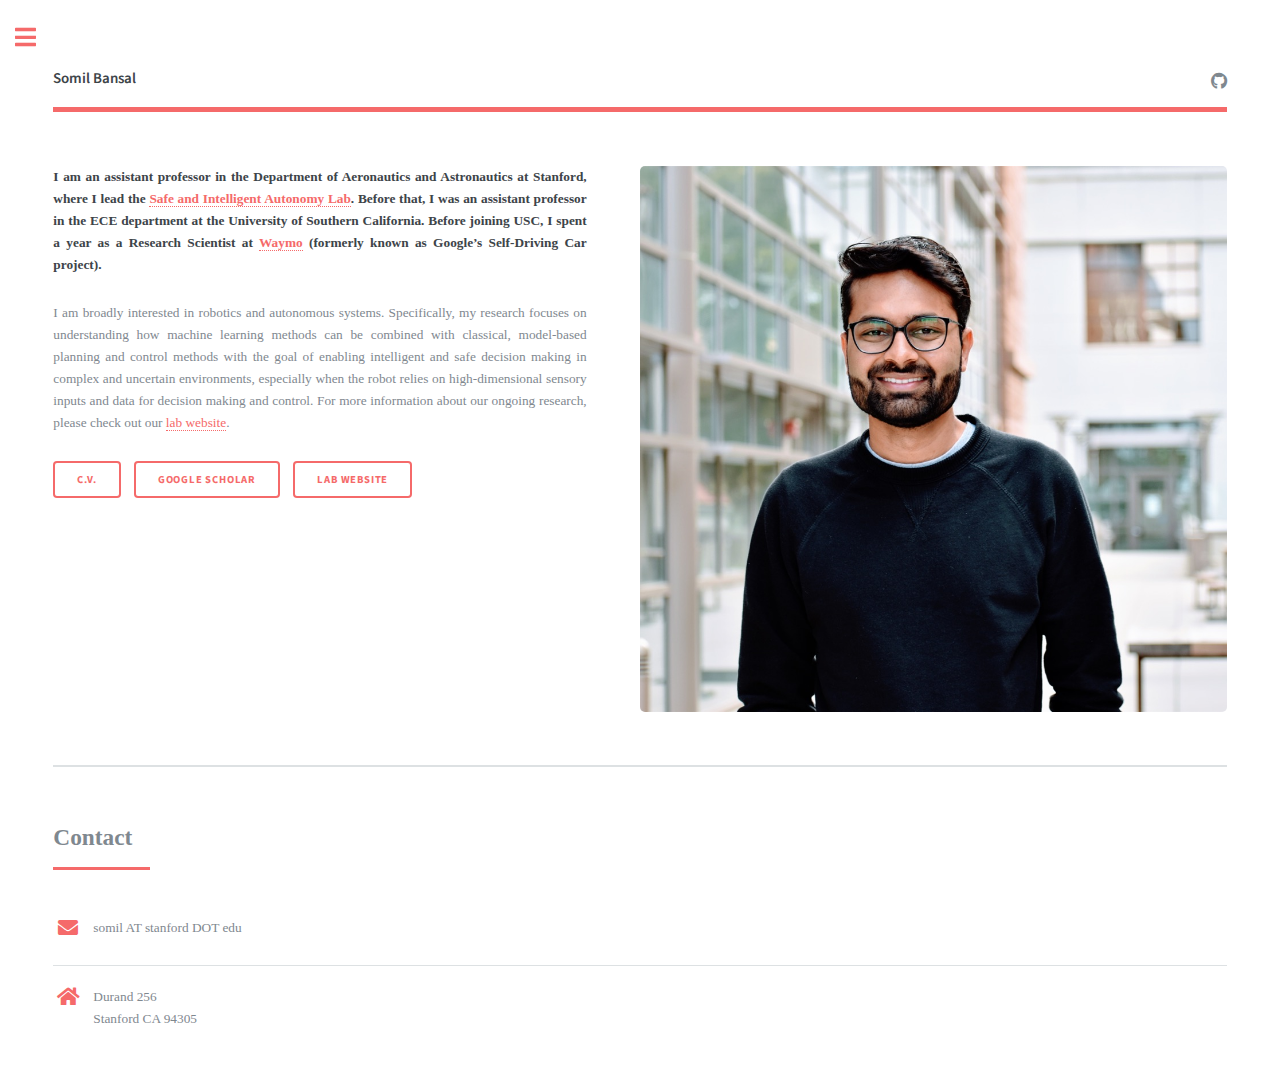
<file: index.html>
<!DOCTYPE HTML>
<!--
	Editorial by HTML5 UP
	html5up.net | @ajlkn
	Free for personal and commercial use under the CCA 3.0 license (html5up.net/license)
-->
<html>
	<head>
		<title>Somil Bansal</title>
		<meta charset="utf-8" />
		<meta name="viewport" content="width=device-width, initial-scale=1, user-scalable=no" />
		<link rel="stylesheet" href="assets/css/main.css" />

		<script>
		  (function(i,s,o,g,r,a,m){i['GoogleAnalyticsObject']=r;i[r]=i[r]||function(){
		  (i[r].q=i[r].q||[]).push(arguments)},i[r].l=1*new Date();a=s.createElement(o),
		  m=s.getElementsByTagName(o)[0];a.async=1;a.src=g;m.parentNode.insertBefore(a,m)
		  })(window,document,'script','https://www.google-analytics.com/analytics.js','ga');

		  ga('create', 'UA-78683315-1', 'auto');
		  ga('send', 'pageview');

		</script>
	</head>
	<body class="is-preload">

		<!-- Wrapper -->
			<div id="wrapper">

				<!-- Main -->
					<div id="main">
						<div class="inner">

							<!-- Header -->
								<header id="header">
									<a href="index.html" class="logo"><strong>Somil Bansal</strong></a>
									<ul class="icons">
										<li><a href="https://github.com/smlbansal" class="icon brands fa-github"><span class="label">Medium</span></a></li>
									</ul>
								</header>

							<!-- Banner -->
								<section id="banner">
									<div class="content">
									<!-- <header>-->
										<p align="justify">	
											<strong>I am an assistant professor in the Department of Aeronautics and Astronautics at Stanford, where I lead the <a href="https://smlbansal.github.io/sia-lab/index.html">Safe and Intelligent Autonomy Lab</a>. Before that, I was an assistant professor in the ECE department at the University of Southern California. Before joining USC, I spent a year as a Research Scientist at <a href="https://waymo.com/">Waymo</a> (formerly known as Google’s Self-Driving Car project).</strong>
										</p>

										<!-- 
											<p align="justify">	
											<em><strong> We are looking for undergraduate and graduate students to join our research group. If you are interested in robotics, control, and/or machine learning, consider <a href="https://smlbansal.github.io/sia-lab/joinus.html">joining us</a>!</strong></em>
											</p>

											
											<p>	I am a final year Ph.D. student at UC Berkeley, advised by Prof. Claire Tomlin. I am broadly interested in the intersection of control and dynamical system theory, machine learning, and computer vision for robotic applications.
											</p>
											-->

										<!-- </header> -->
										<p align="justify"> 
											I am broadly interested in robotics and autonomous systems. Specifically, my research focuses on understanding how machine learning methods can be combined with classical, model-based planning and control methods with the goal of enabling intelligent and safe decision making in complex and uncertain environments, especially when the robot relies on high-dimensional sensory inputs and data for decision making and control. For more information about our ongoing research, please check out our <a href="https://smlbansal.github.io/sia-lab/index.html">lab website</a>.
											<!--
											<br />

											(a) enabling robots to make intelligent decisions in a <em>data-efficient</em> manner, especially when they rely on perception and vision sensors;<br />
											(b) assuring <em>robot safety</em> while it relies on learning for decision-making.
											
											I am broadly interested in robotics and autonomous systems. My research focuses on understanding how machine learning can be used to enable robots to make intelligent decisions in new and hard-to-characterize environments. Particularly, I focus on two aspects of robot learning: (a) how can these decisions be made in a <em>scalable and data-efficient</em> manner by combining learning with the prior knowledge of the robot and its environment? (b) how can robots maintain <em>safety</em> while using learning for decision-making?
											-->
										</p>
										<ul class="actions">
											<li><a href="Papers/Somil_Bansal_CV.pdf" class="button big">C.V.</a></li>
											<li><a href="https://scholar.google.com/citations?user=3mOq4dcAAAAJ&hl=en" class="button big">Google Scholar</a></li>
											<li><a href="https://smlbansal.github.io/sia-lab/index.html" class="button big">Lab Website</a></li>
										</ul>
									</div>
									<span class="image object">
										<img src="images/somil3.jpg" alt="" />
									</span>
								</section>

							<!-- Section -->
								<section>
									<header class="major">
										<h2>Contact</h2>
									</header>
									<ul class="contact">
										<li class="icon solid fa-envelope"><p>somil AT stanford DOT edu</p></li>
										<!-- <li class="icon solid fa-phone">+1 (510) 423-1651</li> -->
										<li class="icon solid fa-home">Durand 256 <br />
											Stanford CA 94305 </li>
									</ul>
								</section>

							<!-- Section -->
<!-- 								<section>
									<header class="major">
										<h2>News</h2>
									</header>
										<article>
											<h3>September 2022</h3>
											<p> New <a href="https://arxiv.org/pdf/2209.12336.pdf">paper</a> on providing safety guarantees for DeepReach. The scalability of DeepReach along with the proposed verification algorithm allows us to compute high-confidence safe sets for high-dimensional systems.<p>

											<p> New <a href="https://arxiv.org/pdf/2209.14976.pdf">paper</a> on quickly updating safety assurances for an autonomous system online as the system or the environment factors change.<p>

											<br>
											<h3>April 2021</h3>
											<p> We have released the code for DeepReach. You can check it out <a href="https://github.com/smlbansal/deepreach.git"> here</a>.<p>


											<br>
											<h3>February 2021</h3>
											<p> <a href="https://arxiv.org/pdf/2011.02082.pdf"> DeepReach</a> has been accepted for publication at ICRA 2021.<p>

											<br>
											<h3>January 2021</h3>
											<p> New paper on <a href="https://arxiv.org/pdf/2003.09354.pdf"> visual Navigation Among Humans</a> has been accepted to RA-L 2021.
											<p> New paper on <a href="Papers/Sequential_Trajectory_Planning.pdf"> safe multi-UAV trajectory planning</a> has been accepted to TAC 2021.<p>

											<br>
											<h3>October 2020</h3>
											<p> New paper on <a href="https://arxiv.org/pdf/2011.02082.pdf"> solving high-dimensional reachability problems using deep learning</a>. So far we have tested the method on computing up to 10D backward reachable sets/tubes and reach-avoid sets/tubes and have seen very promising results.
											<p> New paper on <a href="https://ieeexplore.ieee.org/stamp/stamp.jsp?arnumber=9210199&casa_token=7FXauSHLlN0AAAAA:6eM2Whnb8PYD_9sk91jshVTvjaRKdsl_o6ZzXcB2ZPtLvfumB1LI0JPVdpsAdzghIdoB5gT5EV0H&tag=1"> designing a robust control framework for human motion prediction</a> (accepted to RA-L 2020).<p>

											<br>
											<h3>May 2020</h3>
											<p> I am honored to receive the Eli Jury Award from UC Berkeley, EECS for "outstanding achievement in the area of systems, communications, control, or signal processing."
											<p> Successfully defended my thesis at UC Berkeley! Thank you, Claire. Check out what I have been upto for the past 5 years <a href="https://youtu.be/TaZea0tqtMU"> [dissertation talk]</a>. <p>

											<br>
											<h3>April 2020</h3>
											<p> Check out my talk on <a href="https://fast.wistia.net/embed/iframe/vx0jkmvo68"> scaling Hamilton-Jacobi reachability analysis for robotics at IPAM.</a> </p>

											<br>
											<h3>March 2020</h3>
											<p> Excited to share our work on <a href="https://smlbansal.github.io/LB-WayPtNav-DH/"> viusal navigation among humans.</a> The work was done in collaboration with Google Brain research.
											<p>We are organizing the 2nd workshop on <a href="https://sites.google.com/view/rss2020robustautonomy/home"> safe and robust autonomy</a> at RSS 2020. Check out our call for papers (due on 5 June, 2020).</p>

											<br>
											<h3>February 2020</h3>
											<p> Check out our work on <a href="https://arxiv.org/abs/1910.13369"> safe navigation among humans.</a> We will present this work at ICRA 2020.
											<p> New paper on <a href="https://arxiv.org/abs/1912.10120"> generating robust supervision for learning-based visual navigation</a> using Hamilton-Jacobi reachability. We will present this work at L4DC 2020.</p>

											<br>
											<h3>I am applying for faculty positions this Fall (<a href="Papers/Research_Statement - Somil Bansal.pdf"><u>research statement</u></a>).</h3>

											<br>
											<h3>December 2019</h3>
											<p> I will be at CDC 2019! Check out our work on:<br />
												- <a href="https://arxiv.org/abs/1909.05699"> A task-specific model learning framework using Bayesian Optimization</a>, Wednesday (Dec 11), 11:20-11:40am, Risso 8 (WeA23.5).<br />
												- <a href="https://smlbansal.github.io/website-safe-navigation/"> A provably safe framework for perception-based navigation in unknown environments</a>, Wednesday (Dec 11), 2-2:20pm, Risso 8 (WeB23.1).<br />
												- <a href="https://arxiv.org/abs/1903.07715"> A warm-starting method for efficiently updating reachability-based safety guarantees</a>, Thursday (Dec 12), 6:10-6:30pm, Méditerranée 5 (ThC03.6).<br />
												- Meet the Faculty Candidate poster session, Wednesday (Dec 11), 6:30-8:30pm, Rhodes Exhibition area.
											</p>
 
											<br>
											<h3>November 2019</h3>
											<p> I will be at the 2019 NSF Cyber-Physical Systems Principal Investigators' Meeting presenting our work on <a href="https://smlbansal.github.io/website-safe-navigation/"> safe navigation in unknown environments.</a>
											<p>We have released the code for our CoRL paper on combining optimal control and deep learning for visual navigation. <a href="https://github.com/smlbansal/Visual-Navigation-Release">Check it out!</a></p>

											<br>
											<h3>October 2019</h3>
											<p>I will be at CoRL 2019 presenting our work on <a href="https://smlbansal.github.io/LB-WayPtNav/">Combining optimal control and deep learning for visual navigation.</a></p>
											
											<br>
											<h3>September 2019</h3>
											<p>New paper on <a href="https://arxiv.org/abs/1910.13369">Predicting and Analyzing Human Motion for Safe Motion Planning</a> posted on arXiv.</a></p>

											<br>
											<h3>August 2019</h3>
											<p>Three papers accepted to CDC 2019.</p>


										</article>
								</section> -->

						</div>
					</div>

				<!-- Sidebar -->
					<div id="sidebar">
						<div class="inner">
							<!-- Menu -->
								<nav id="menu">
									<header class="major">
										<h2>Somil Bansal</h2>
									</header>
									<ul>
										<li><a href="index.html">Homepage</a></li>
										<li><a href="about.html">Bio</a></li>
										<li><a href="https://smlbansal.github.io/sia-lab/research.html">Research</a></li>
										<li><a href="https://smlbansal.github.io/sia-lab/teaching.html">Teaching</a></li>
										<li><a href="https://smlbansal.github.io/sia-lab/tutorial.html">Outreach</a></li>
										<li><a href="https://smlbansal.github.io/sia-lab/publications.html">Publications</a></li>
										<li><a href="https://smlbansal.github.io/sia-lab/talks.html">Talks</a></li>
										<li><a href="https://smlbansal.github.io/sia-lab/joinus.html">Join Us!</a></li>
									</ul>
								</nav>
						</div>
					</div>

			</div>

		<!-- Scripts -->
			<script src="assets/js/jquery.min.js"></script>
			<script src="assets/js/browser.min.js"></script>
			<script src="assets/js/breakpoints.min.js"></script>
			<script src="assets/js/util.js"></script>
			<script src="assets/js/main.js"></script>

	</body>
</html>
</file>
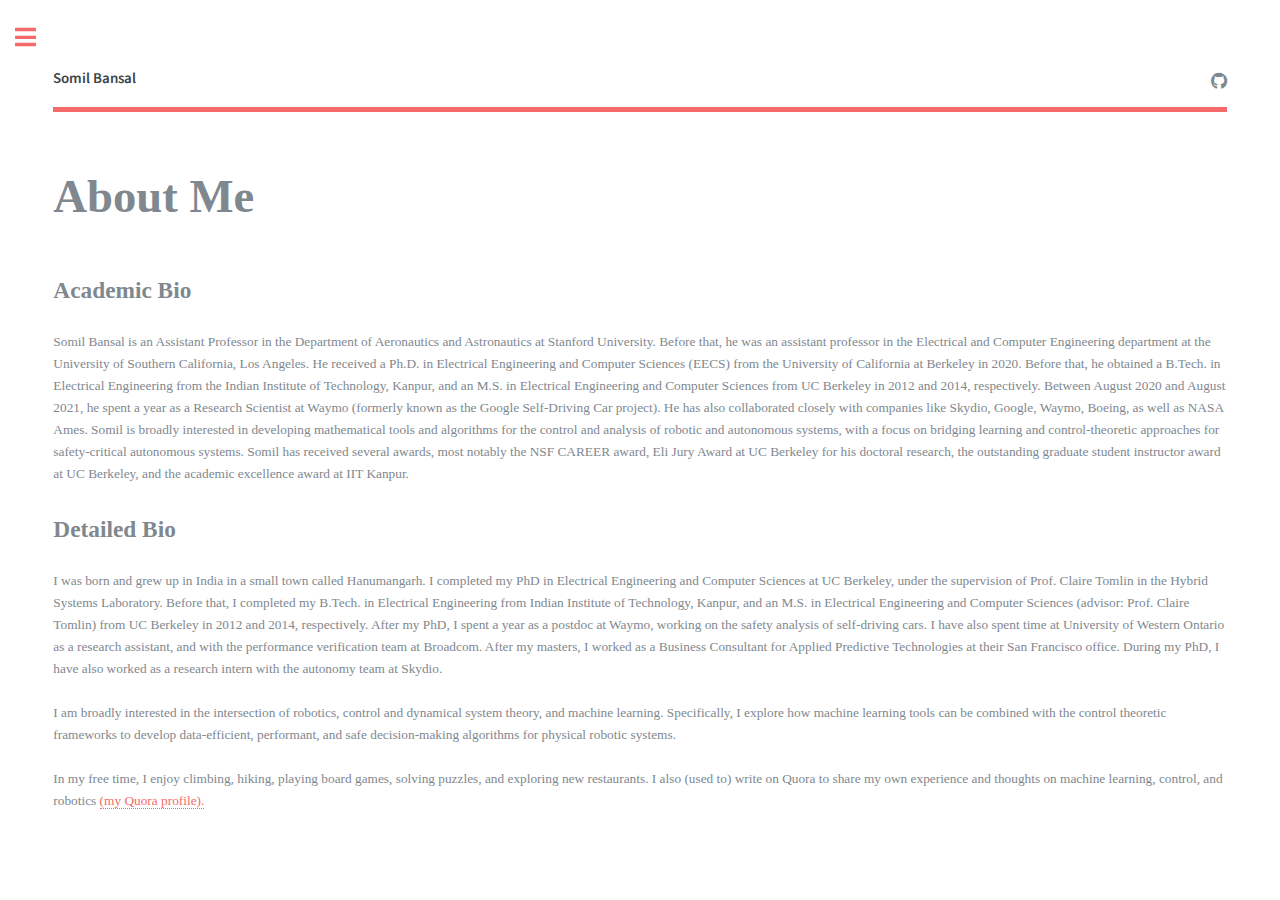
<file: about.html>
<!DOCTYPE HTML>
<!--
	Editorial by HTML5 UP
	html5up.net | @ajlkn
	Free for personal and commercial use under the CCA 3.0 license (html5up.net/license)
-->
<html>
	<head>
		<title>Somil Bansal</title>
		<meta charset="utf-8" />
		<meta name="viewport" content="width=device-width, initial-scale=1, user-scalable=no" />
		<link rel="stylesheet" href="assets/css/main.css" />

		<script>
		  (function(i,s,o,g,r,a,m){i['GoogleAnalyticsObject']=r;i[r]=i[r]||function(){
		  (i[r].q=i[r].q||[]).push(arguments)},i[r].l=1*new Date();a=s.createElement(o),
		  m=s.getElementsByTagName(o)[0];a.async=1;a.src=g;m.parentNode.insertBefore(a,m)
		  })(window,document,'script','https://www.google-analytics.com/analytics.js','ga');

		  ga('create', 'UA-78683315-1', 'auto');
		  ga('send', 'pageview');

		</script>
	</head>
	<body class="is-preload">

		<!-- Wrapper -->
			<div id="wrapper">

				<!-- Main -->
					<div id="main">
						<div class="inner">

							<!-- Header -->
								<header id="header">
									<a href="index.html" class="logo"><strong>Somil Bansal</strong></a>
									<ul class="icons">
										<li><a href="https://github.com/smlbansal" class="icon brands fa-github"><span class="label">Medium</span></a></li>
									</ul>
								</header>

							<!-- Content -->
								<section>
									<header class="main">
										<h1>About Me</h1>
									</header>

									<!-- Content -->
										<h2 id="content">Academic Bio</h2>
										<p> Somil Bansal is an Assistant Professor in the Department of Aeronautics and Astronautics at Stanford University. Before that, he was an assistant professor in the Electrical and Computer Engineering department at the University of Southern California, Los Angeles. He received a Ph.D. in Electrical Engineering and Computer Sciences (EECS) from the University of California at Berkeley in 2020. Before that, he obtained a B.Tech. in Electrical Engineering from the Indian Institute of Technology, Kanpur, and an M.S. in Electrical Engineering and Computer Sciences from UC Berkeley in 2012 and 2014, respectively. Between August 2020 and August 2021, he spent a year as a Research Scientist at Waymo (formerly known as the Google Self-Driving Car project). He has also collaborated closely with companies like Skydio, Google, Waymo, Boeing, as well as NASA Ames. Somil is broadly interested in developing mathematical tools and algorithms for the control and analysis of robotic and autonomous systems, with a focus on bridging learning and control-theoretic approaches for safety-critical autonomous systems. Somil has received several awards, most notably the NSF CAREER award, Eli Jury Award at UC Berkeley for his doctoral research, the outstanding graduate student instructor award at UC Berkeley, and the academic excellence award at IIT Kanpur.
										<!--
										I completed my PhD at Berkeley in Fall 2020 advised by Prof. Claire Tomlin. I also worked closely with Profs. Jitendra Malik, Anca Dragan, Sergey Levine, and Sanjit Seshia. Before that, I obtained my B.Tech. in Electrical Engineering from Indian Institute of Technology, Kanpur, and an M.S. in Electrical Engineering and Computer Sciences from UC Berkeley in 2012 and 2014, respectively. After my masters, I worked as a Business Consultant for Applied Predictive Technologies for a year. I have also spent time as a research assistant in the autonomy team at Skydio.
										-->
									</p>

										<h2 id="content">Detailed Bio</h2>
										<p> I was born and grew up in India in a small town called Hanumangarh. I completed my PhD in Electrical Engineering and Computer Sciences at UC Berkeley, under the supervision of Prof. Claire Tomlin in the Hybrid Systems Laboratory. Before that, I completed my B.Tech. in Electrical Engineering from Indian Institute of Technology, Kanpur, and an M.S. in Electrical Engineering and Computer Sciences (advisor: Prof. Claire Tomlin) from UC Berkeley in 2012 and 2014, respectively. After my PhD, I spent a year as a postdoc at Waymo, working on the safety analysis of self-driving cars. I have also spent time at University of Western Ontario as a research assistant, and with the performance verification team at Broadcom. After my masters, I worked as a Business Consultant for Applied Predictive Technologies at their San Francisco office. During my PhD, I have also worked as a research intern with the autonomy team at Skydio. 
										<br>
										<br>
										I am broadly interested in the intersection of robotics, control and dynamical system theory, and machine learning. Specifically, I explore how machine learning tools can be combined with the control theoretic frameworks to develop data-efficient, performant, and safe decision-making algorithms for physical robotic systems. 
										<br>
										<br>
										In my free time, I enjoy climbing, hiking, playing board games, solving puzzles, and exploring new restaurants. I also (used to) write on Quora to share my own experience and thoughts on machine learning, control, and robotics <a href="https://www.quora.com/profile/Somil-Bansal">(my Quora profile).</a>
										</p>

								</section>
						</div>
					</div>

				<!-- Sidebar -->
					<div id="sidebar">
						<div class="inner">
							<!-- Menu -->
								<nav id="menu">
									<header class="major">
										<h2>Somil Bansal</h2>
									</header>
									<ul>
										<li><a href="index.html">Homepage</a></li>
										<li><a href="about.html">Bio</a></li>
										<li><a href="https://smlbansal.github.io/sia-lab/research.html">Research</a></li>
										<li><a href="https://smlbansal.github.io/sia-lab/teaching.html">Teaching</a></li>
										<li><a href="https://smlbansal.github.io/sia-lab/tutorial.html">Outreach</a></li>
										<li><a href="https://smlbansal.github.io/sia-lab/publications.html">Publications</a></li>
										<li><a href="https://smlbansal.github.io/sia-lab/talks.html">Talks</a></li>
										<li><a href="https://smlbansal.github.io/sia-lab/joinus.html">Join Us!</a></li>
									</ul>
								</nav>
						</div>
					</div>

			</div>

		<!-- Scripts -->
			<script src="assets/js/jquery.min.js"></script>
			<script src="assets/js/browser.min.js"></script>
			<script src="assets/js/breakpoints.min.js"></script>
			<script src="assets/js/util.js"></script>
			<script src="assets/js/main.js"></script>

	</body>
</html>
</file>
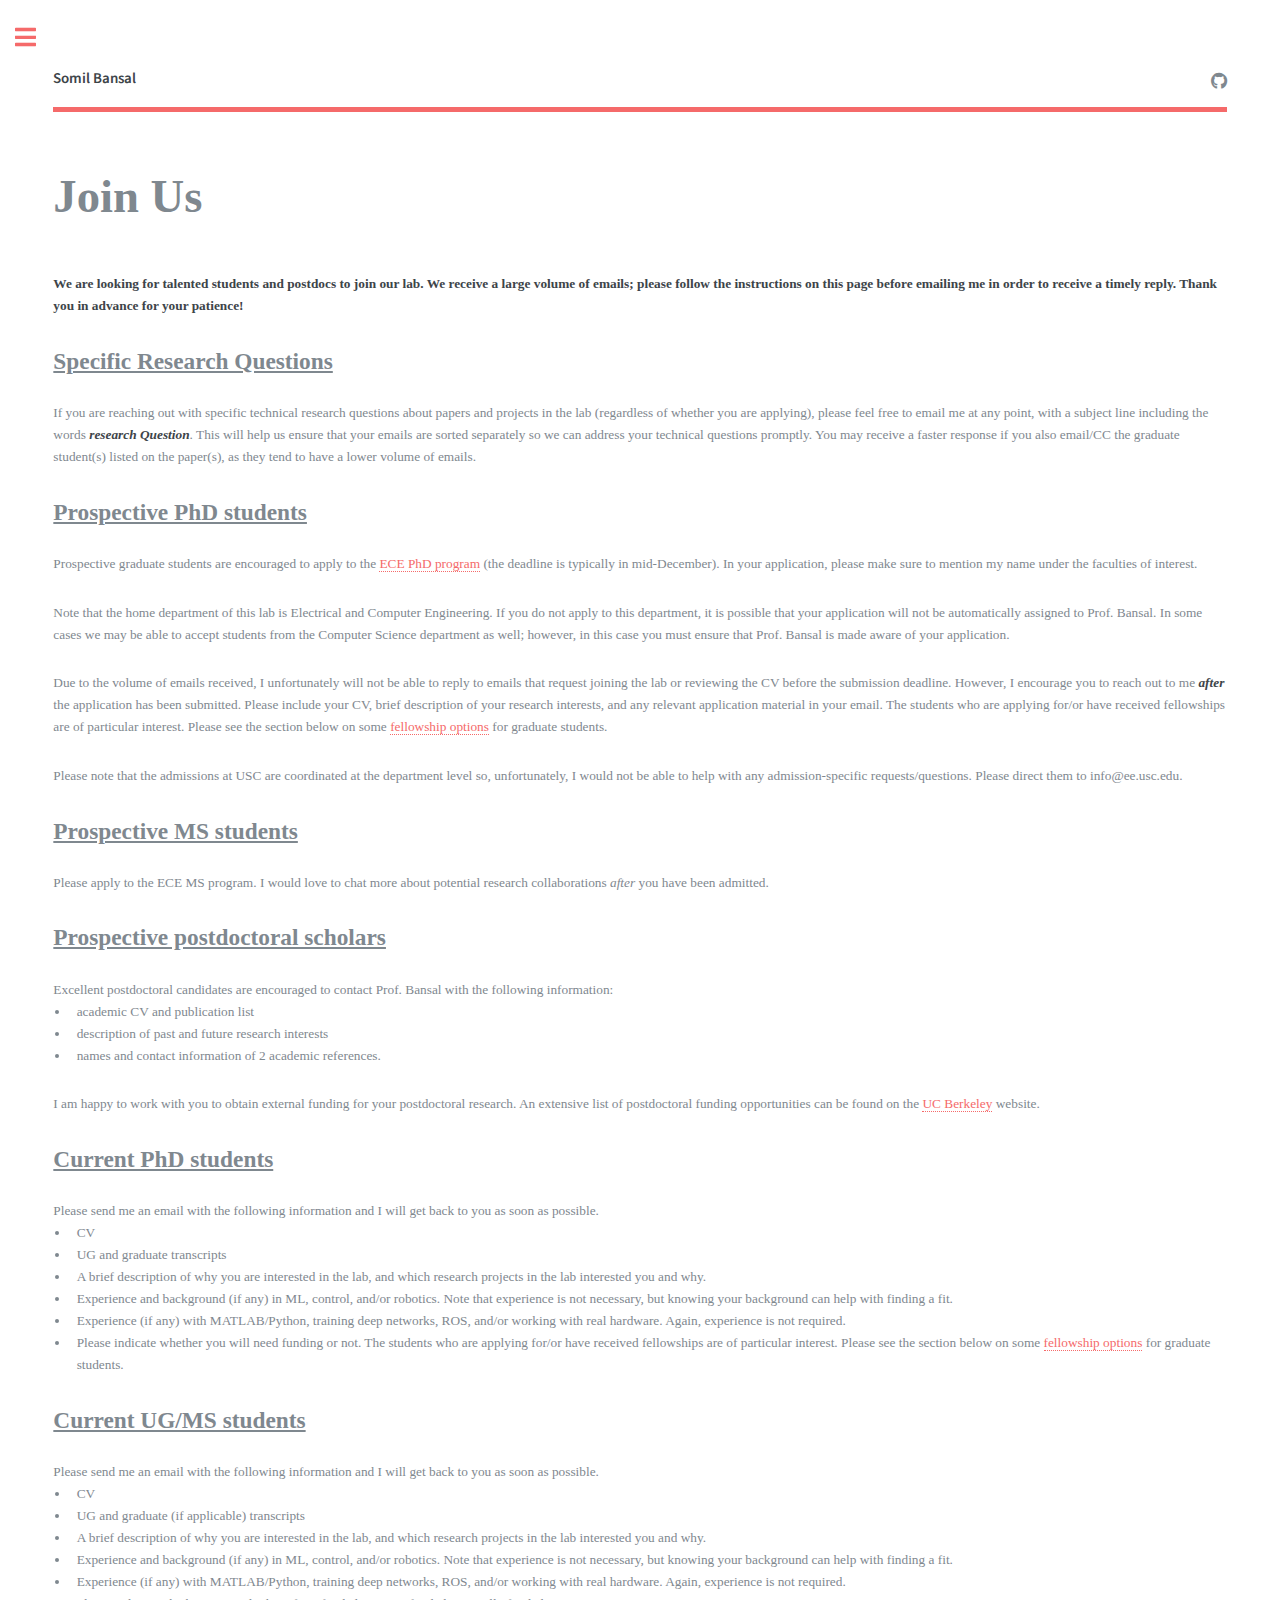
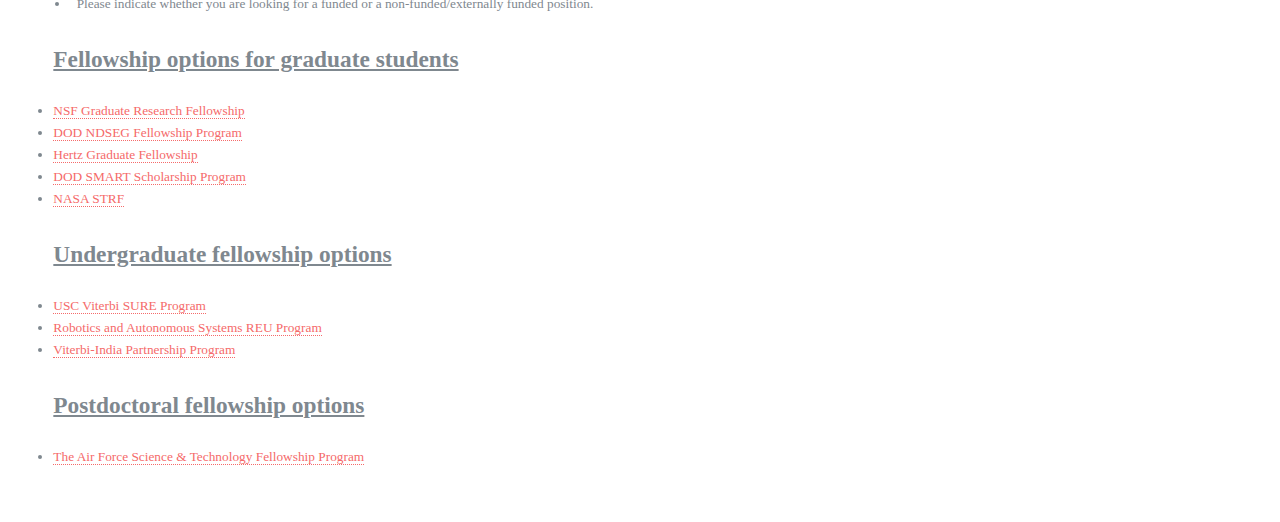
<file: joinus.html>
<!DOCTYPE HTML>
<!--
	Editorial by HTML5 UP
	html5up.net | @ajlkn
	Free for personal and commercial use under the CCA 3.0 license (html5up.net/license)
-->
<html>
	<head>
		<title>Somil Bansal</title>
		<meta charset="utf-8" />
		<meta name="viewport" content="width=device-width, initial-scale=1, user-scalable=no" />
		<link rel="stylesheet" href="assets/css/main.css" />
		<script>
		  (function(i,s,o,g,r,a,m){i['GoogleAnalyticsObject']=r;i[r]=i[r]||function(){
		  (i[r].q=i[r].q||[]).push(arguments)},i[r].l=1*new Date();a=s.createElement(o),
		  m=s.getElementsByTagName(o)[0];a.async=1;a.src=g;m.parentNode.insertBefore(a,m)
		  })(window,document,'script','https://www.google-analytics.com/analytics.js','ga');

		  ga('create', 'UA-78683315-1', 'auto');
		  ga('send', 'pageview');

		</script>
	</head>
	<body class="is-preload">

		<!-- Wrapper -->
			<div id="wrapper">

				<!-- Main -->
					<div id="main">
						<div class="inner">

							<!-- Header -->
								<header id="header">
									<a href="index.html" class="logo"><strong>Somil Bansal</strong></a>
									<ul class="icons">
										<li><a href="https://github.com/smlbansal" class="icon brands fa-github"><span class="label">Medium</span></a></li>
									</ul>
								</header>

							<!-- Content -->
								<section>
									<header class="main">
										<h1>Join Us</h1>
									</header>

									<!-- Content -->
										<p> <strong> We are looking for talented students and postdocs to join our lab. We receive a large volume of emails; please follow the instructions on this page before emailing me in order to receive a timely reply. Thank you in advance for your patience! </strong> 
										</p>

										<h2 id="specific_questions"> <u>Specific Research Questions</u> </h2>
										<p> If you are reaching out with specific technical research questions about papers and projects in the lab (regardless of whether you are applying), please feel free to email me at any point, with a subject line including the words <em><strong>research Question</em></strong>.  This will help us ensure that your emails are sorted separately so we can address your technical questions promptly. You may receive a faster response if you also email/CC the graduate student(s) listed on the paper(s), as they tend to have a lower volume of emails.
										</p>

										<h2 id="content_prospective_PhD"> <u>Prospective PhD students</u> </h2>
										<p> Prospective graduate students are encouraged to apply to the <a href="https://viterbigradadmission.usc.edu/doctoral/phddegrees/phd-electrical-engineering/">ECE PhD program</a> (the deadline is typically in mid-December). In your application, please make sure to mention my name under the faculties of interest. 
										</p>

										<p> Note that the home department of this lab is Electrical and Computer Engineering. If you do not apply to this department, it is possible that your application will not be automatically assigned to Prof. Bansal. In some cases we may be able to accept students from the Computer Science department as well; however, in this case you must ensure that Prof. Bansal is made aware of your application.
										</p>

										<p> Due to the volume of emails received, I unfortunately will not be able to reply to emails that request joining the lab or reviewing the CV before the submission deadline. However, I encourage you to reach out to me <em><strong>after</em></strong> the application has been submitted. Please include your  CV, brief description of your research interests, and any relevant application material in your email. The students who are applying for/or have received fellowships are of particular interest. Please see the section below on some <a href="#content_graduate_fellowship">fellowship options</a> for graduate students. 
										</p>

										<p> Please note that the admissions at USC are coordinated at the department level so, unfortunately, I would not be able to help with any admission-specific requests/questions. Please direct them to info@ee.usc.edu.
										</p> 

										<h2 id="content_prospective_MS"> <u>Prospective MS students</u> </h2>
										<p> Please apply to the ECE MS program. I would love to chat more about potential research collaborations <em>after</em> you have been admitted.

										<h2 id="content_prospective_postdocs"> <u>Prospective postdoctoral scholars</u> </h2>
										Excellent postdoctoral candidates are encouraged to contact Prof. Bansal with the following information:
											<ul type="1" style="list-style-position:inside;">
												<li>academic CV and publication list</li>
												<li>description of past and future research interests </li>
												<li>names and contact information of 2 academic references.</li> 
											</ul>
										I am happy to work with you to obtain external funding for your postdoctoral research. An extensive list of postdoctoral funding opportunities can be found on the <a href="https://ofew.berkeley.edu/resources-recruitment-doctoral-and-postdoctoral-directoriesnational-fellowships">UC Berkeley</a> website.
										<p>
										</p>

										<h2 id="content_current_PhD"> <u>Current PhD students</u> </h2>
										Please send me an email with the following information and I will get back to you as soon as possible.
											<ul type="1" style="list-style-position:inside;">
												<li>CV</li>
												<li>UG and graduate transcripts</li>
												<li>A brief description of why you are interested in the lab, and which research projects in the lab interested you and why.</li> 
												<li>Experience and background (if any) in ML, control, and/or robotics. Note that experience is not necessary, but knowing your background can help with finding a fit. </li> 
												<li>Experience (if any) with MATLAB/Python, training deep networks, ROS, and/or working with real hardware. Again, experience is not required. </li>
												<li>Please indicate whether you will need funding or not. The students who are applying for/or have received fellowships are of particular interest. Please see the section below on some <a href="#content_graduate_fellowship">fellowship options</a> for graduate students.</li> 
											</ul>
										<p>
										</p>

										<h2 id="content_current_UGMS"> <u>Current UG/MS students</u> </h2>
										Please send me an email with the following information and I will get back to you as soon as possible.
											<ul type="1" style="list-style-position:inside;">
												<li>CV</li>
												<li>UG and graduate (if applicable) transcripts</li>
												<li>A brief description of why you are interested in the lab, and which research projects in the lab interested you and why.</li> 
												<li>Experience and background (if any) in ML, control, and/or robotics. Note that experience is not necessary, but knowing your background can help with finding a fit.</li> 
												<li>Experience (if any) with MATLAB/Python, training deep networks, ROS, and/or working with real hardware. Again, experience is not required.</li>
												<li> Please indicate whether you are looking for a funded or a non-funded/externally funded position.</li>
											</ul> 
										<p> 
										</p>	

										<h2 id="content_graduate_fellowship"> <u>Fellowship options for graduate students</u> </h2>
										<li><a href="https://www.nsfgrfp.org/">NSF Graduate Research Fellowship</a></li>
										<li><a href="https://ndseg.sysplus.com/">DOD NDSEG Fellowship Program</a></li>
										<li><a href="https://www.hertzfoundation.org/the-fellowship/">Hertz Graduate Fellowship</a></li>
										<li><a href="https://www.smartscholarship.org/smart">DOD SMART Scholarship Program</a></li>
										<li><a href="https://www.nasa.gov/directorates/spacetech/strg/nstgro">NASA STRF</a></li>
										<p>
										</p>

										<h2 id="content_ug_fellowship"> <u>Undergraduate fellowship options</u> </h2>
										<li><a href="https://viterbiundergrad.usc.edu/research/sure/">USC Viterbi SURE Program</a></li>
										<li><a href="https://www.cs.usc.edu/reu/">Robotics and Autonomous Systems REU Program</a></li>
										<li><a href="https://viterbischool.usc.edu/globalization/viterbi-india/partnerships-india/">Viterbi-India Partnership Program</a></li>
										<p>
										</p>

										<h2 id="content_postdoc_fellowship"> <u>Postdoctoral fellowship options</u> </h2>
										<li><a href="https://sites.nationalacademies.org/PGA/Fellowships/AFRL/index.htm">The Air Force Science & Technology Fellowship Program</a></li>
										<p>
										</p>

								</section>
						</div>
					</div>

				<!-- Sidebar -->
					<!-- Sidebar -->
					<div id="sidebar">
						<div class="inner">
							<!-- Menu -->
								<nav id="menu">
									<header class="major">
										<h2>Somil Bansal</h2>
									</header>
									<ul>
										<li><a href="index.html">Homepage</a></li>
										<li><a href="about.html">Bio</a></li>
										<li><a href="https://smlbansal.github.io/sia-lab/research.html">Research</a></li>
										<li><a href="https://smlbansal.github.io/sia-lab/teaching.html">Teaching</a></li>
										<li><a href="https://smlbansal.github.io/sia-lab/tutorial.html">Outreach</a></li>
										<li><a href="https://smlbansal.github.io/sia-lab/publications.html">Publications</a></li>
										<li><a href="https://smlbansal.github.io/sia-lab/talks.html">Talks</a></li>
										<li><a href="https://smlbansal.github.io/sia-lab/joinus.html">Join Us!</a></li>
									</ul>
								</nav>
						</div>
					</div>

			</div>

		<!-- Scripts -->
			<script src="assets/js/jquery.min.js"></script>
			<script src="assets/js/browser.min.js"></script>
			<script src="assets/js/breakpoints.min.js"></script>
			<script src="assets/js/util.js"></script>
			<script src="assets/js/main.js"></script>

	</body>
</html>
</file>
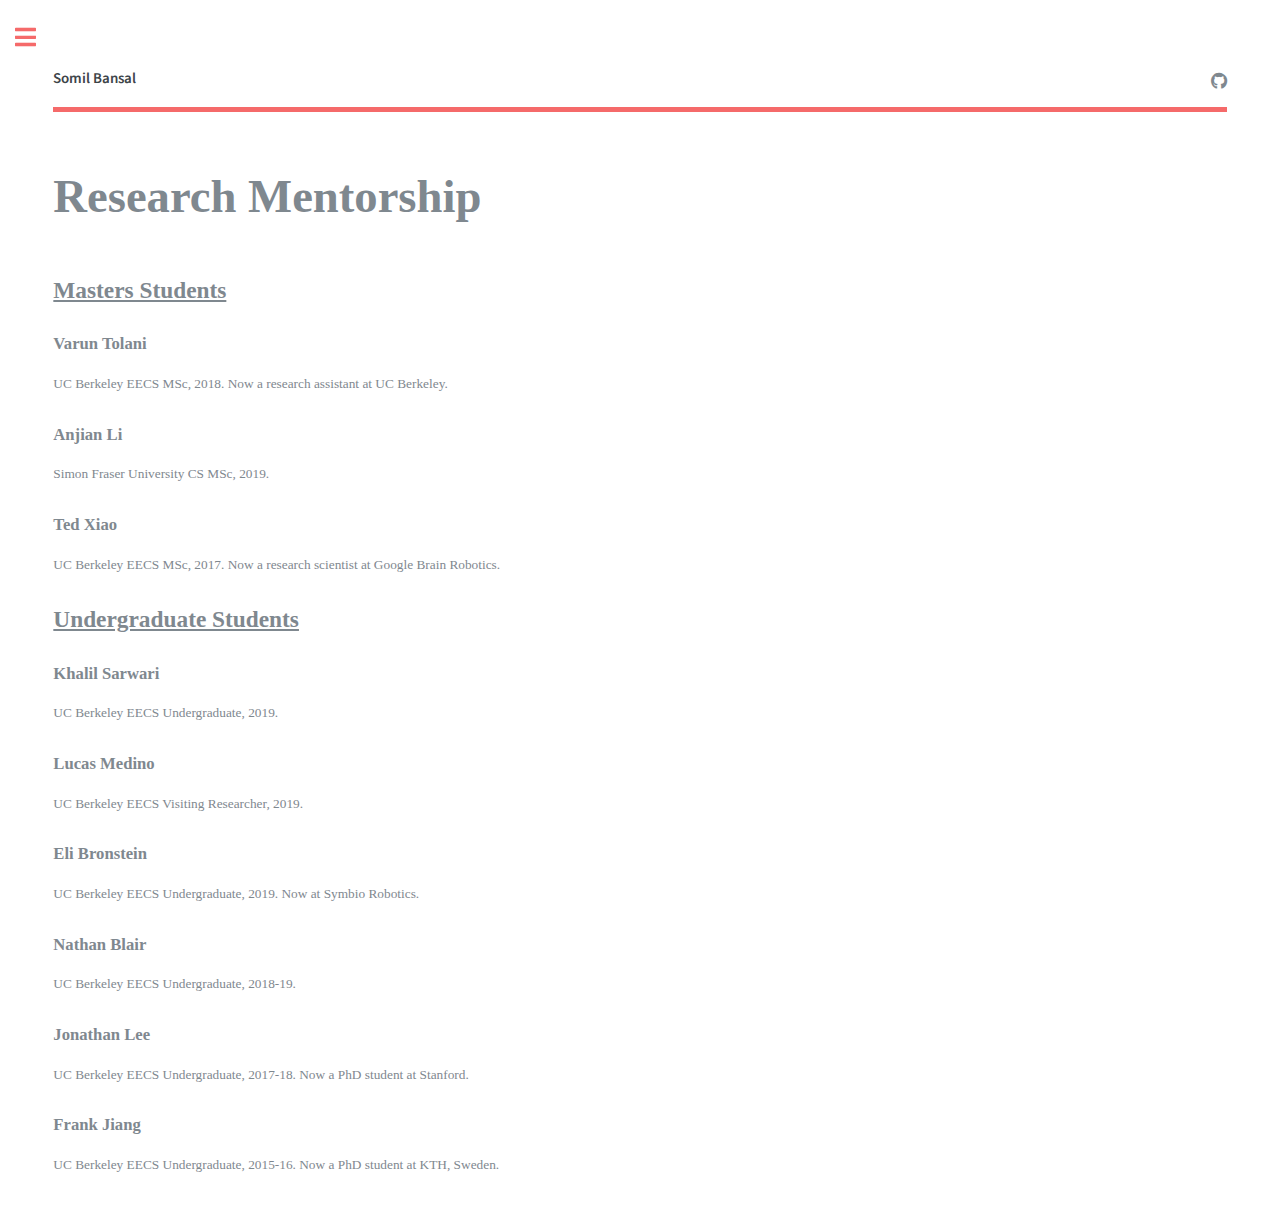
<file: mentoring.html>
<!DOCTYPE HTML>
<!--
	Editorial by HTML5 UP
	html5up.net | @ajlkn
	Free for personal and commercial use under the CCA 3.0 license (html5up.net/license)
-->
<html>
	<head>
		<title>Somil Bansal</title>
		<meta charset="utf-8" />
		<meta name="viewport" content="width=device-width, initial-scale=1, user-scalable=no" />
		<link rel="stylesheet" href="assets/css/main.css" />
		<script>
		  (function(i,s,o,g,r,a,m){i['GoogleAnalyticsObject']=r;i[r]=i[r]||function(){
		  (i[r].q=i[r].q||[]).push(arguments)},i[r].l=1*new Date();a=s.createElement(o),
		  m=s.getElementsByTagName(o)[0];a.async=1;a.src=g;m.parentNode.insertBefore(a,m)
		  })(window,document,'script','https://www.google-analytics.com/analytics.js','ga');

		  ga('create', 'UA-78683315-1', 'auto');
		  ga('send', 'pageview');

		</script>
	</head>
	<body class="is-preload">

		<!-- Wrapper -->
			<div id="wrapper">

				<!-- Main -->
					<div id="main">
						<div class="inner">

							<!-- Header -->
								<header id="header">
									<a href="index.html" class="logo"><strong>Somil Bansal</strong></a>
									<ul class="icons">
										<li><a href="https://github.com/smlbansal" class="icon brands fa-github"><span class="label">Medium</span></a></li>
									</ul>
								</header>

							<!-- Content -->
								<section>
									<header class="main">
										<h1>Research Mentorship</h1>
									</header>

									<!-- Content -->
										<h2 id="content"> <u>Masters Students</u> </h2>
										<h3 id="content"> Varun Tolani </h3> 
										<p> UC Berkeley EECS MSc, 2018. Now a research assistant at UC Berkeley.</p>

										<h3 id="content"> Anjian Li </h3> 
										<p> Simon Fraser University CS MSc, 2019.</p>

										<h3 id="content"> Ted Xiao </h3> 
										<p> UC Berkeley EECS MSc, 2017. Now a research scientist at Google Brain Robotics. </p>

										<h2 id="content"> <u>Undergraduate Students</u> </h2>
										<h3 id="content"> Khalil Sarwari </h3> 
										<p> UC Berkeley EECS Undergraduate, 2019.</p>

										<h3 id="content"> Lucas Medino </h3> 
										<p> UC Berkeley EECS Visiting Researcher, 2019.</p>

										<h3 id="content"> Eli Bronstein </h3> 
										<p> UC Berkeley EECS Undergraduate, 2019. Now at Symbio Robotics.</p>

										<h3 id="content"> Nathan Blair </h3> 
										<p> UC Berkeley EECS Undergraduate, 2018-19.</p>

										<h3 id="content"> Jonathan Lee </h3> 
										<p> UC Berkeley EECS Undergraduate, 2017-18. Now a PhD student at Stanford.</p>

										<h3 id="content"> Frank Jiang </h3> 
										<p> UC Berkeley EECS Undergraduate, 2015-16. Now a PhD student at KTH, Sweden.</p>

								</section>
						</div>
					</div>

				<!-- Sidebar -->
					<div id="sidebar">
						<div class="inner">

							<!-- Menu -->
								<nav id="menu">
									<header class="major">
										<h2>Somil Bansal</h2>
									</header>
									<ul>
										<li><a href="index.html">Homepage</a></li>
										<li><a href="about.html">Bio</a></li>
										<li><a href="research.html">Research</a></li>
										<li>
											<span class="opener">Teaching and Outreach</span>
											<ul>
												<li><a href="teaching.html">Teaching</a></li>
												<li><a href="tutorial.html">Tutorials and Workshops</a></li>
												<li><a href="outreach.html">Outreach</a></li>
												<li><a href="mentoring.html">Mentoring</a></li>
											</ul>
										</li>
										<li><a href="publications.html">Publications</a></li>
										<li><a href="talks.html">Talks</a></li>
										<li><a href="joinus.html">Join Us!</a></li>
									</ul>
								</nav>

						</div>
					</div>

			</div>

		<!-- Scripts -->
			<script src="assets/js/jquery.min.js"></script>
			<script src="assets/js/browser.min.js"></script>
			<script src="assets/js/breakpoints.min.js"></script>
			<script src="assets/js/util.js"></script>
			<script src="assets/js/main.js"></script>

	</body>
</html>
</file>
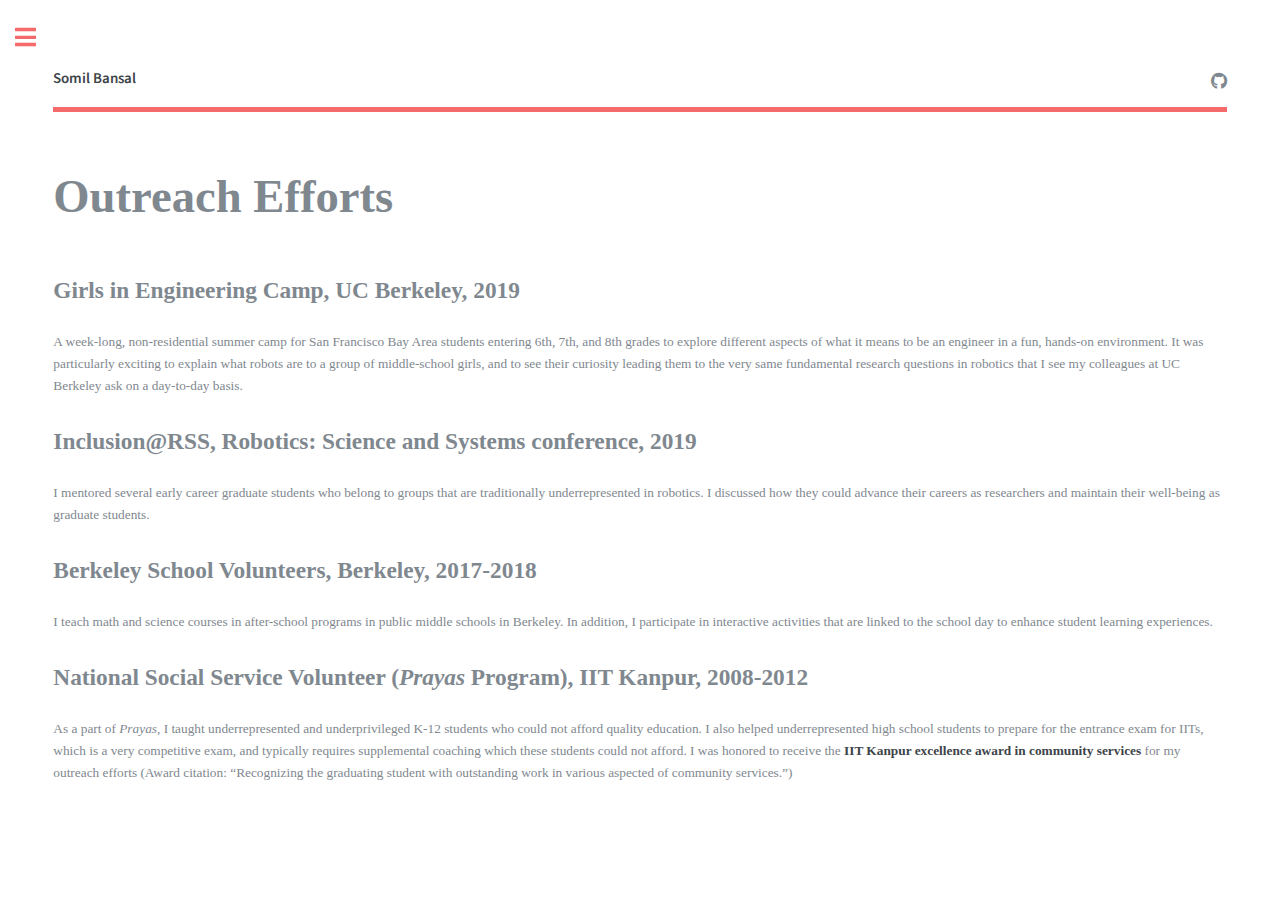
<file: outreach.html>
<!DOCTYPE HTML>
<!--
	Editorial by HTML5 UP
	html5up.net | @ajlkn
	Free for personal and commercial use under the CCA 3.0 license (html5up.net/license)
-->
<html>
	<head>
		<title>Somil Bansal</title>
		<meta charset="utf-8" />
		<meta name="viewport" content="width=device-width, initial-scale=1, user-scalable=no" />
		<link rel="stylesheet" href="assets/css/main.css" />
		<script>
		  (function(i,s,o,g,r,a,m){i['GoogleAnalyticsObject']=r;i[r]=i[r]||function(){
		  (i[r].q=i[r].q||[]).push(arguments)},i[r].l=1*new Date();a=s.createElement(o),
		  m=s.getElementsByTagName(o)[0];a.async=1;a.src=g;m.parentNode.insertBefore(a,m)
		  })(window,document,'script','https://www.google-analytics.com/analytics.js','ga');

		  ga('create', 'UA-78683315-1', 'auto');
		  ga('send', 'pageview');

		</script>
	</head>
	<body class="is-preload">

		<!-- Wrapper -->
			<div id="wrapper">

				<!-- Main -->
					<div id="main">
						<div class="inner">

							<!-- Header -->
								<header id="header">
									<a href="index.html" class="logo"><strong>Somil Bansal</strong></a>
									<ul class="icons">
										<li><a href="https://github.com/smlbansal" class="icon brands fa-github"><span class="label">Medium</span></a></li>
									</ul>
								</header>

							<!-- Content -->
								<section>
									<header class="main">
										<h1>Outreach Efforts</h1>
									</header>

									<!-- Content -->
										<h2 id="content"> Girls in Engineering Camp, UC Berkeley, 2019  </h2>
										<p> A week-long, non-residential summer camp for San Francisco Bay Area students entering 6th, 7th, and 8th grades to explore different aspects of what it means to be an engineer in a fun, hands-on environment. It was particularly exciting to explain what robots are to a group of middle-school girls, and to see their curiosity leading them to the very same fundamental research questions in robotics that I see my colleagues at UC Berkeley ask on a day-to-day basis. 
										</p>

										<h2 id="content"> Inclusion@RSS, Robotics: Science and Systems conference, 2019  </h2>
										<p> I mentored several early career graduate students who belong to groups that are traditionally underrepresented in robotics. I discussed how they could advance their careers as researchers and maintain their well-being as graduate students.  
										</p>

										<h2 id="content"> Berkeley School Volunteers, Berkeley, 2017-2018 </h2>
										<p> I teach math and science courses in after-school programs in public middle schools in Berkeley. In addition, I participate in interactive activities that are linked to the school day to enhance student learning experiences. 
										</p>

										<h2 id="content"> National Social Service Volunteer (<i>Prayas</i> Program), IIT Kanpur, 2008-2012  </h2>
										<p> As a part of <i>Prayas</i>, I taught underrepresented and underprivileged K-12 students who could not afford quality education. I also helped underrepresented high school students to prepare for the entrance exam for IITs, which is a very competitive exam, and typically requires supplemental coaching which these students could not afford. I was honored to receive the <strong>IIT Kanpur excellence award in community services</strong> for my outreach efforts (Award citation: “Recognizing the graduating student with outstanding work in various aspected of community services.”) 
										</p>

								</section>
						</div>
					</div>

				<!-- Sidebar -->
					<div id="sidebar">
						<div class="inner">

							<!-- Menu -->
								<nav id="menu">
									<header class="major">
										<h2>Somil Bansal</h2>
									</header>
									<ul>
										<li><a href="index.html">Homepage</a></li>
										<li><a href="about.html">Bio</a></li>
										<li><a href="research.html">Research</a></li>
										<li>
											<span class="opener">Teaching and Outreach</span>
											<ul>
												<li><a href="teaching.html">Teaching</a></li>
												<li><a href="tutorial.html">Tutorials and Workshops</a></li>
												<li><a href="outreach.html">Outreach</a></li>
												<li><a href="mentoring.html">Mentoring</a></li>
											</ul>
										</li>
										<li><a href="publications.html">Publications</a></li>
										<li><a href="talks.html">Talks</a></li>
										<li><a href="joinus.html">Join Us!</a></li>
									</ul>
								</nav>

						</div>
					</div>

			</div>

		<!-- Scripts -->
			<script src="assets/js/jquery.min.js"></script>
			<script src="assets/js/browser.min.js"></script>
			<script src="assets/js/breakpoints.min.js"></script>
			<script src="assets/js/util.js"></script>
			<script src="assets/js/main.js"></script>

	</body>
</html>
</file>
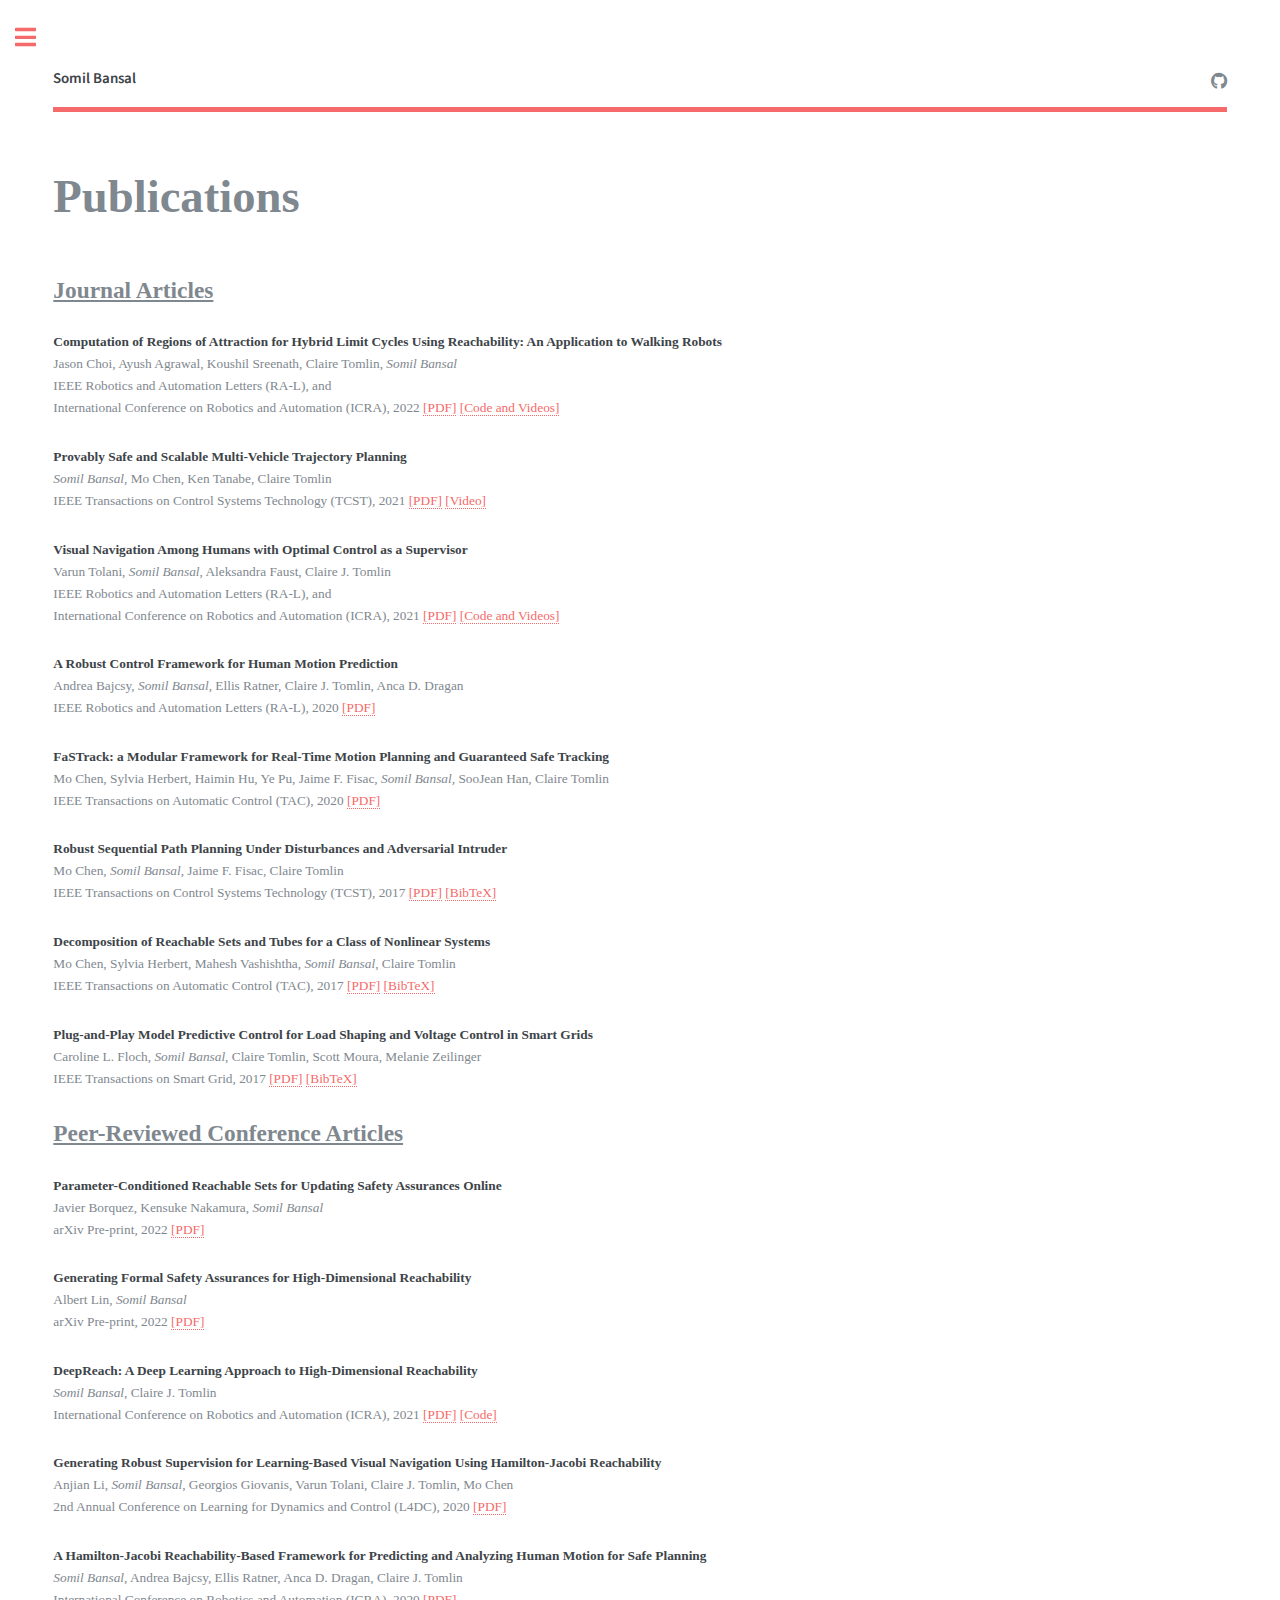
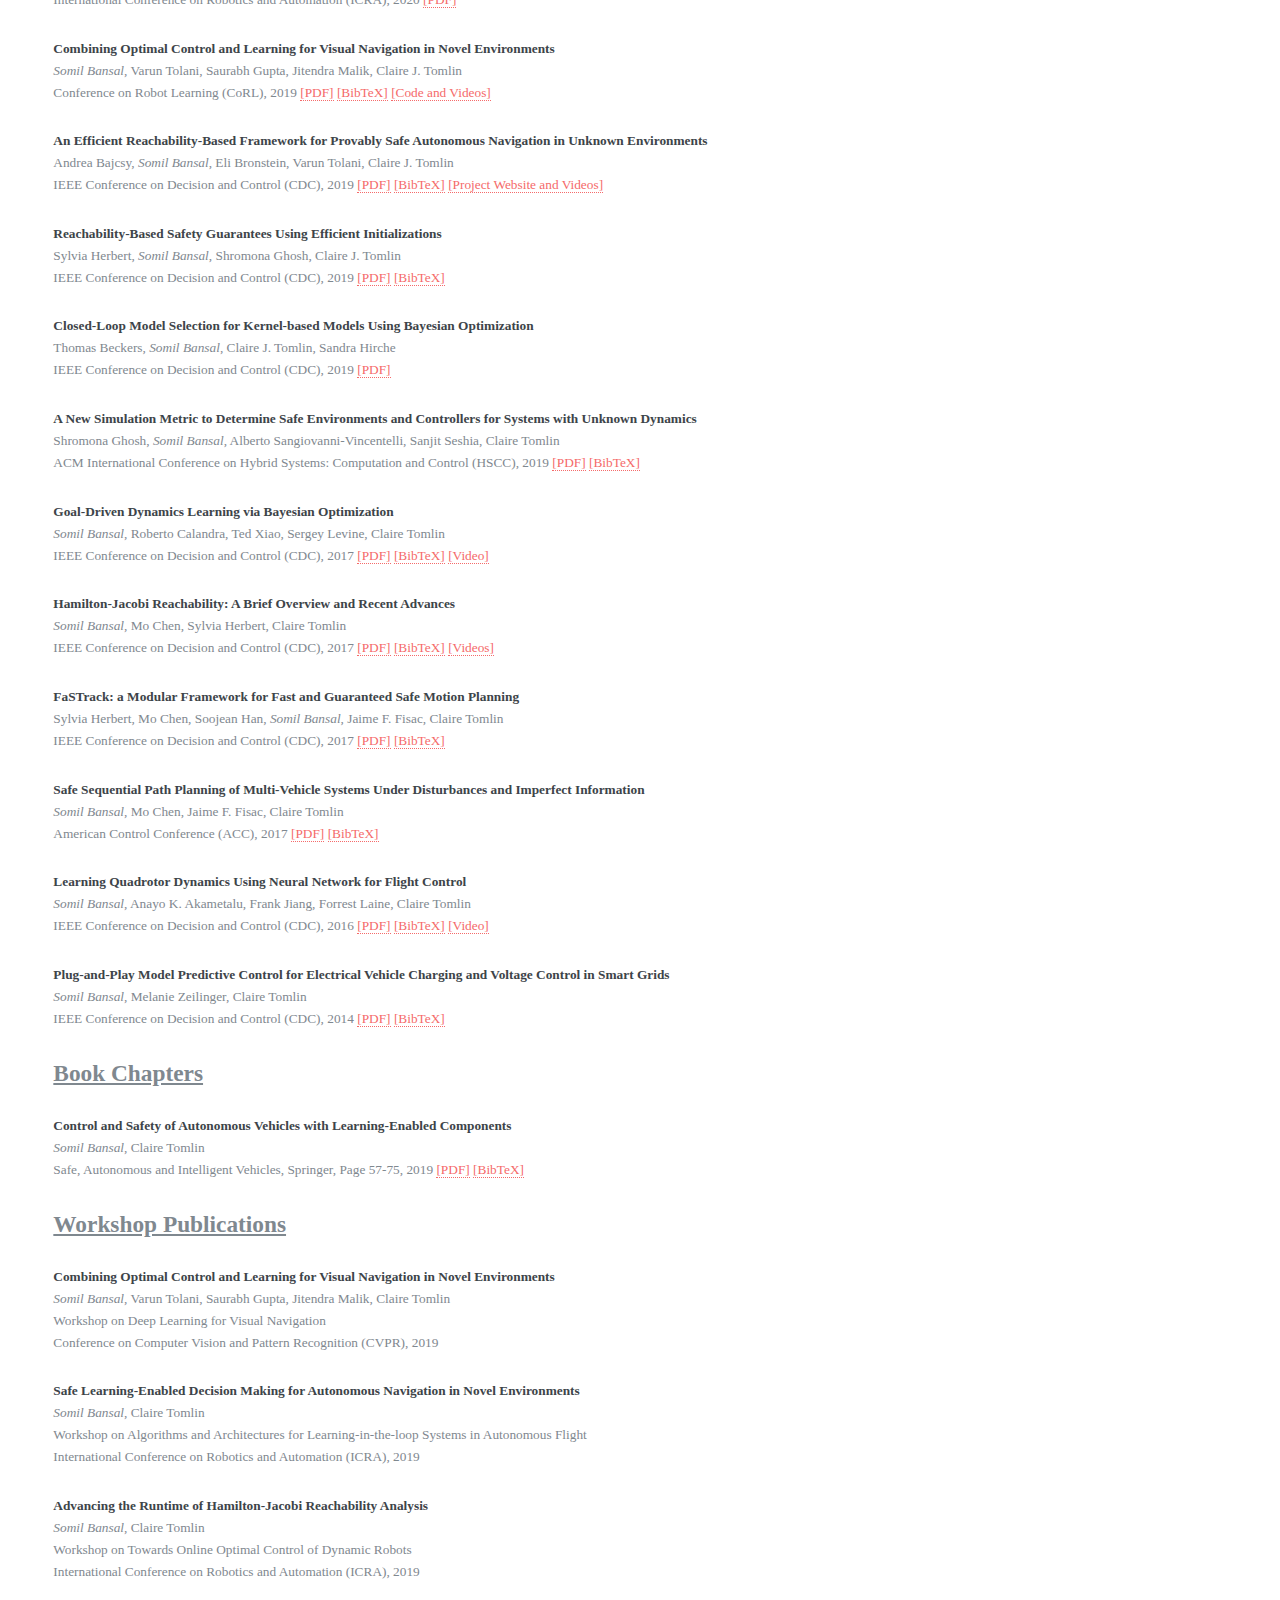
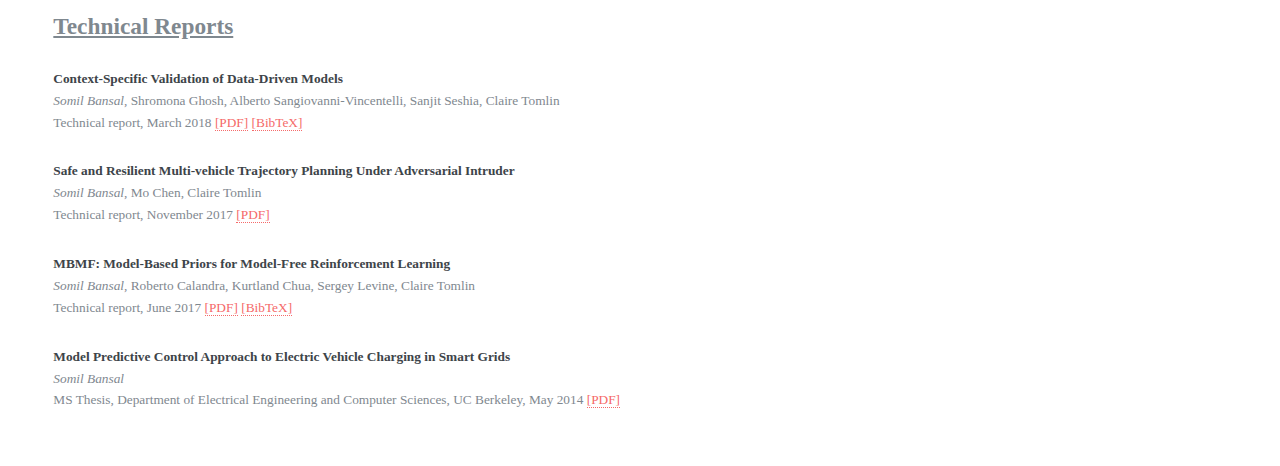
<file: publications.html>
<!DOCTYPE HTML>
<!--
	Editorial by HTML5 UP
	html5up.net | @ajlkn
	Free for personal and commercial use under the CCA 3.0 license (html5up.net/license)
-->
<html>
	<head>
		<title>Somil Bansal</title>
		<meta charset="utf-8" />
		<meta name="viewport" content="width=device-width, initial-scale=1, user-scalable=no" />
		<link rel="stylesheet" href="assets/css/main.css" />
		<script>
		  (function(i,s,o,g,r,a,m){i['GoogleAnalyticsObject']=r;i[r]=i[r]||function(){
		  (i[r].q=i[r].q||[]).push(arguments)},i[r].l=1*new Date();a=s.createElement(o),
		  m=s.getElementsByTagName(o)[0];a.async=1;a.src=g;m.parentNode.insertBefore(a,m)
		  })(window,document,'script','https://www.google-analytics.com/analytics.js','ga');

		  ga('create', 'UA-78683315-1', 'auto');
		  ga('send', 'pageview');

		</script>
	</head>
	<body class="is-preload">

		<!-- Wrapper -->
			<div id="wrapper">

				<!-- Main -->
					<div id="main">
						<div class="inner">

							<!-- Header -->
								<header id="header">
									<a href="index.html" class="logo"><strong>Somil Bansal</strong></a>
									<ul class="icons">
										<li><a href="https://github.com/smlbansal" class="icon brands fa-github"><span class="label">Medium</span></a></li>
									</ul>
								</header>

							<!-- Content -->
								<section>
									<header class="main">
										<h1>Publications</h1>
									</header>

									<!-- Content -->
										<h2 id="content"> <u>Journal Articles</u> </h2>
										<p> <strong> Computation of Regions of Attraction for Hybrid Limit Cycles Using Reachability: An Application to Walking Robots </strong> 
											<br> Jason Choi, Ayush Agrawal, Koushil Sreenath, Claire Tomlin, <em>Somil Bansal</em> 
											<br> IEEE Robotics and Automation Letters (RA-L), and 
											<br> International Conference on Robotics and Automation (ICRA), 2022 
											<a href="https://arxiv.org/pdf/2201.08538.pdf">[PDF]</a> 
											<a href="https://hybridreachability.github.io/website-hybrid-roa/">[Code and Videos]</a> 
										</p>

										<p> <strong> Provably Safe and Scalable Multi-Vehicle Trajectory Planning </strong> 
											<br> <em>Somil Bansal</em>, Mo Chen, Ken Tanabe, Claire Tomlin 
											<br> IEEE Transactions on Control Systems Technology (TCST), 2021 
											<a href="Papers/Sequential_Trajectory_Planning.pdf">[PDF]</a> 
											<a href="https://www.youtube.com/watch?v=1ocaBGZqSAE">[Video]</a> 
										</p>

										<p> <strong> Visual Navigation Among Humans with Optimal Control as a Supervisor </strong> 
											<br> Varun Tolani, <em>Somil Bansal</em>, Aleksandra Faust, Claire J. Tomlin
											<br> IEEE Robotics and Automation Letters (RA-L), and 
											<br> International Conference on Robotics and Automation (ICRA), 2021
											<a href="https://arxiv.org/pdf/2003.09354.pdf">[PDF]</a> 
											<a href="https://smlbansal.github.io/LB-WayPtNav-DH/">[Code and Videos]</a> 
										</p>

										<!-- 
										<p> <strong> SPEC: An Approach to Determine Safe Environments and Controllers for Systems with Unknown Dynamics </strong> 
											<br> <em>Somil Bansal</em>, Shromona Ghosh, Alberto Sangiovanni-Vincentelli, Sanjit Seshia, Claire Tomlin
											<br> IEEE Transactions on Automatic Control (TAC) (in prepration) 
										</p>
										-->

										<p> <strong> A Robust Control Framework for Human Motion Prediction </strong> 
											<br> Andrea Bajcsy, <em>Somil Bansal</em>, Ellis Ratner, Claire J. Tomlin, Anca D. Dragan
											<br> IEEE Robotics and Automation Letters (RA-L), 2020
											<a href="https://ieeexplore.ieee.org/stamp/stamp.jsp?arnumber=9210199&casa_token=7FXauSHLlN0AAAAA:6eM2Whnb8PYD_9sk91jshVTvjaRKdsl_o6ZzXcB2ZPtLvfumB1LI0JPVdpsAdzghIdoB5gT5EV0H&tag=1">[PDF]</a> 
										</p>

										<p> <strong> FaSTrack: a Modular Framework for Real-Time Motion Planning and Guaranteed Safe Tracking </strong> 
											<br> Mo Chen, Sylvia Herbert, Haimin Hu, Ye Pu, Jaime F. Fisac, <em>Somil Bansal</em>, SooJean Han, Claire Tomlin
											<br> IEEE Transactions on Automatic Control (TAC), 2020
											<a href="https://sfumars.com/wp-content/papers/2019_tac_fastrack.pdf">[PDF]</a> 
										</p>

										<p> <strong> Robust Sequential Path Planning Under Disturbances and Adversarial Intruder </strong> 
											<br> Mo Chen, <em>Somil Bansal</em>, Jaime F. Fisac, Claire Tomlin
											<br> IEEE Transactions on Control Systems Technology (TCST), 2017 
											<a href="https://arxiv.org/abs/1611.08364">[PDF]</a> 
											<a href="bib/HJI/journal/journal1.txt">[BibTeX]</a> 
										</p>

										<p> <strong> Decomposition of Reachable Sets and Tubes for a Class of Nonlinear Systems </strong> 
											<br> Mo Chen, Sylvia Herbert, Mahesh Vashishtha, <em>Somil Bansal</em>, Claire Tomlin
											<br> IEEE Transactions on Automatic Control (TAC), 2017 
											<a href="https://arxiv.org/abs/1611.00122">[PDF]</a> 
											<a href="bib/HJI/journal/decomposition.txt">[BibTeX]</a> 
										</p>

										<p> <strong> Plug-and-Play Model Predictive Control for Load Shaping and Voltage Control in Smart Grids </strong> 
											<br> Caroline L. Floch, <em>Somil Bansal</em>, Claire Tomlin, Scott Moura, Melanie Zeilinger
											<br> IEEE Transactions on Smart Grid, 2017 
											<a href="https://arxiv.org/abs/1606.06682">[PDF]</a> 
											<a href="bib/power/journal/loadshaping.txt">[BibTeX]</a> 
										</p>



										<h2 id="content"> <u>Peer-Reviewed Conference Articles</u> </h2>
										<p> <strong> Parameter-Conditioned Reachable Sets for Updating Safety Assurances Online </strong> 
											<br> Javier Borquez, Kensuke Nakamura, <em>Somil Bansal</em>
											<br> arXiv Pre-print, 2022
											<a href="https://arxiv.org/pdf/2209.14976.pdf">[PDF]</a>
										</p>

										<p> <strong> Generating Formal Safety Assurances for High-Dimensional Reachability </strong> 
											<br> Albert Lin, <em>Somil Bansal</em>
											<br> arXiv Pre-print, 2022
											<a href="https://arxiv.org/pdf/2209.12336.pdf">[PDF]</a>
										</p>

										<p> <strong> DeepReach: A Deep Learning Approach to High-Dimensional Reachability </strong> 
											<br> <em>Somil Bansal</em>, Claire J. Tomlin
											<br> International Conference on Robotics and Automation (ICRA), 2021
											<a href="https://arxiv.org/pdf/2011.02082.pdf">[PDF]</a>
											<a href="https://github.com/smlbansal/deepreach.git">[Code]</a> 
										</p>

										<p> <strong> Generating Robust Supervision for Learning-Based Visual Navigation Using Hamilton-Jacobi Reachability </strong> 
											<br> Anjian Li, <em>Somil Bansal</em>, Georgios Giovanis, Varun Tolani, Claire J. Tomlin, Mo Chen
											<br> 2nd Annual Conference on Learning for Dynamics and Control (L4DC), 2020
											<a href="https://arxiv.org/pdf/1912.10120.pdf">[PDF]</a> 
										</p>

										<p> <strong> A Hamilton-Jacobi Reachability-Based Framework for Predicting and Analyzing Human Motion for Safe Planning </strong> 
											<br> <em>Somil Bansal</em>, Andrea Bajcsy, Ellis Ratner, Anca D. Dragan, Claire J. Tomlin
											<br> International Conference on Robotics and Automation (ICRA), 2020
											<a href="https://arxiv.org/abs/1910.13369">[PDF]</a> 
										</p>

										<p> <strong> Combining Optimal Control and Learning for Visual Navigation in Novel Environments </strong> 
											<br> <em>Somil Bansal</em>, Varun Tolani, Saurabh Gupta, Jitendra Malik, Claire J. Tomlin
											<br> Conference on Robot Learning (CoRL), 2019
											<a href="https://arxiv.org/abs/1903.02531">[PDF]</a> 
											<a href="bib/ML/vmpc.txt">[BibTeX]</a> 
											<a href="https://smlbansal.github.io/LB-WayPtNav/">[Code and Videos]</a> 
										</p>

										<p> <strong> An Efficient Reachability-Based Framework for Provably Safe Autonomous Navigation in Unknown Environments </strong> 
											<br> Andrea Bajcsy, <em>Somil Bansal</em>, Eli Bronstein, Varun Tolani, Claire J. Tomlin
											<br> IEEE Conference on Decision and Control (CDC), 2019
											<a href="https://arxiv.org/abs/1905.00532">[PDF]</a> 
											<a href="bib/ML/SafeNav.txt">[BibTeX]</a> 
											<a href="https://smlbansal.github.io/website-safe-navigation/">[Project Website and Videos]</a> 
										</p>

										<p> <strong> Reachability-Based Safety Guarantees Using Efficient Initializations </strong> 
											<br> Sylvia Herbert, <em>Somil Bansal</em>, Shromona Ghosh, Claire J. Tomlin
											<br> IEEE Conference on Decision and Control (CDC), 2019
											<a href="https://arxiv.org/abs/1903.07715">[PDF]</a> 
											<a href="bib/HJI/conference/warm_start.txt">[BibTeX]</a> 
										</p>

										<p> <strong> Closed-Loop Model Selection for Kernel-based Models Using Bayesian Optimization </strong> 
											<br> Thomas Beckers, <em>Somil Bansal</em>, Claire J. Tomlin, Sandra Hirche
											<br> IEEE Conference on Decision and Control (CDC), 2019
											<a href="https://arxiv.org/abs/1909.05699">[PDF]</a> 
										</p>

										<p> <strong> A New Simulation Metric to Determine Safe Environments and Controllers for Systems with Unknown Dynamics </strong> 
											<br> Shromona Ghosh, <em>Somil Bansal</em>, Alberto Sangiovanni-Vincentelli, Sanjit Seshia, Claire Tomlin
											<br> ACM International Conference on Hybrid Systems: Computation and Control (HSCC), 2019
											<a href="https://arxiv.org/abs/1902.10320">[PDF]</a> 
											<a href="bib/ML/model_verification.txt">[BibTeX]</a> 
										</p>

										<p> <strong> Goal-Driven Dynamics Learning via Bayesian Optimization </strong> 
											<br> <em>Somil Bansal</em>, Roberto Calandra, Ted Xiao, Sergey Levine, Claire Tomlin
											<br> IEEE Conference on Decision and Control (CDC), 2017
											<a href="https://arxiv.org/abs/1703.09260">[PDF]</a> 
											<a href="bib/ML/adobo.txt">[BibTeX]</a> 
											<a href="https://youtu.be/Too_GmSzOAA">[Video]</a> 
										</p>

										<p> <strong> Hamilton-Jacobi Reachability: A Brief Overview and Recent Advances </strong> 
											<br> <em>Somil Bansal</em>, Mo Chen, Sylvia Herbert, Claire Tomlin
											<br> IEEE Conference on Decision and Control (CDC), 2017
											<a href="https://arxiv.org/abs/1709.07523">[PDF]</a> 
											<a href="bib/HJI/conference/tutorial.txt">[BibTeX]</a> 
											<a href="https://www.youtube.com/playlist?list=PLrmdED6yqL3W6iCM3Vio3WzrsTTpkiluy">[Videos]</a> 
										</p>

										<p> <strong> FaSTrack: a Modular Framework for Fast and Guaranteed Safe Motion Planning </strong> 
											<br> Sylvia Herbert, Mo Chen, Soojean Han, <em>Somil Bansal</em>, Jaime F. Fisac, Claire Tomlin
											<br> IEEE Conference on Decision and Control (CDC), 2017
											<a href="https://arxiv.org/abs/1703.07373">[PDF]</a> 
											<a href="bib/HJI/conference/fastrack.txt">[BibTeX]</a> 
										</p>

										<p> <strong> Safe Sequential Path Planning of Multi-Vehicle Systems Under Disturbances and Imperfect Information </strong> 
											<br> <em>Somil Bansal</em>, Mo Chen, Jaime F. Fisac, Claire Tomlin
											<br> American Control Conference (ACC), 2017
											<a href="https://arxiv.org/abs/1603.05208">[PDF]</a> 
											<a href="bib/HJI/conference/spp.txt">[BibTeX]</a> 
										</p>

										<p> <strong> Learning Quadrotor Dynamics Using Neural Network for Flight Control </strong> 
											<br> <em>Somil Bansal</em>, Anayo K. Akametalu, Frank Jiang, Forrest Laine, Claire Tomlin
											<br> IEEE Conference on Decision and Control (CDC), 2016
											<a href="https://arxiv.org/abs/1610.05863">[PDF]</a> 
											<a href="bib/ML/quad_dyn.txt">[BibTeX]</a> 
											<a href="https://www.youtube.com/watch?v=AeIfZbkjWPA">[Video]</a> 
										</p>

										<p> <strong> Plug-and-Play Model Predictive Control for Electrical Vehicle Charging and Voltage Control in Smart Grids </strong> 
											<br> <em>Somil Bansal</em>, Melanie Zeilinger, Claire Tomlin
											<br> IEEE Conference on Decision and Control (CDC), 2014
											<a href="Papers/EV_Charging.pdf">[PDF]</a> 
											<a href="bib/power/conference/voltcontrol.txt">[BibTeX]</a> 
										</p>

										

										<h2 id="content"> <u>Book Chapters</u> </h2>
										<p> <strong> Control and Safety of Autonomous Vehicles with Learning-Enabled Components </strong> 
											<br> <em>Somil Bansal</em>, Claire Tomlin
											<br> Safe, Autonomous and Intelligent Vehicles, Springer, Page 57-75, 2019
											<a href="https://link.springer.com/chapter/10.1007/978-3-319-97301-2_4">[PDF]</a> 
											<a href="bib/ML/boeing_chapter.txt">[BibTeX]</a> 
										</p>



										<h2 id="content"> <u>Workshop Publications</u> </h2>
										<p> <strong> Combining Optimal Control and Learning for Visual Navigation in Novel Environments </strong> 
											<br> <em>Somil Bansal</em>, Varun Tolani, Saurabh Gupta, Jitendra Malik, Claire Tomlin
											<br> Workshop on Deep Learning for Visual Navigation
											<br> Conference on Computer Vision and Pattern Recognition (CVPR), 2019
										</p>

										<p> <strong> Safe Learning-Enabled Decision Making for Autonomous Navigation in Novel Environments </strong> 
											<br> <em>Somil Bansal</em>, Claire Tomlin
											<br> Workshop on Algorithms and Architectures for Learning-in-the-loop Systems in Autonomous Flight
											<br> International Conference on Robotics and Automation (ICRA), 2019
										</p>

										<p> <strong> Advancing the Runtime of Hamilton-Jacobi Reachability Analysis </strong> 
											<br> <em>Somil Bansal</em>, Claire Tomlin
											<br> Workshop on Towards Online Optimal Control of Dynamic Robots
											<br> International Conference on Robotics and Automation (ICRA), 2019
										</p>



										<h2 id="content"> <u>Technical Reports</u> </h2>
										<p> <strong> Context-Specific Validation of Data-Driven Models </strong> 
											<br> <em>Somil Bansal</em>, Shromona Ghosh, Alberto Sangiovanni-Vincentelli, Sanjit Seshia, Claire Tomlin
											<br> Technical report, March 2018
											<a href="https://arxiv.org/abs/1802.04929">[PDF]</a>
											<a href="bib/ML/model_validation.txt">[BibTeX]</a>  
										</p>

										<p> <strong> Safe and Resilient Multi-vehicle Trajectory Planning Under Adversarial Intruder </strong> 
											<br> <em>Somil Bansal</em>, Mo Chen, Claire Tomlin
											<br> Technical report, November 2017
											<a href="https://arxiv.org/abs/1711.02540">[PDF]</a> 
										</p>

										<p> <strong> MBMF: Model-Based Priors for Model-Free Reinforcement Learning </strong> 
											<br> <em>Somil Bansal</em>, Roberto Calandra, Kurtland Chua, Sergey Levine, Claire Tomlin
											<br> Technical report, June 2017
											<a href="https://arxiv.org/abs/1709.03153">[PDF]</a> 
											<a href="bib/ML/mbmf.txt">[BibTeX]</a> 
										</p>

										<p> <strong> Model Predictive Control Approach to Electric Vehicle Charging in Smart Grids </strong> 
											<br> <em>Somil Bansal</em>
											<br> MS Thesis, Department of Electrical Engineering and Computer Sciences, UC Berkeley, May 2014
											<a href="http://digitalassets.lib.berkeley.edu/techreports/ucb/text/EECS-2015-31.pdf">[PDF]</a> 
										</p>

								</section>
						</div>
					</div>

				<!-- Sidebar -->
					<div id="sidebar">
						<div class="inner">

							<!-- Menu -->
								<nav id="menu">
									<header class="major">
										<h2>Somil Bansal</h2>
									</header>
									<ul>
										<li><a href="index.html">Homepage</a></li>
										<li><a href="about.html">Bio</a></li>
										<li><a href="research.html">Research</a></li>
										<li>
											<span class="opener">Teaching and Outreach</span>
											<ul>
												<li><a href="teaching.html">Teaching</a></li>
												<li><a href="tutorial.html">Tutorials and Workshops</a></li>
												<li><a href="outreach.html">Outreach</a></li>
												<li><a href="mentoring.html">Mentoring</a></li>
											</ul>
										</li>
										<li><a href="publications.html">Publications</a></li>
										<li><a href="talks.html">Talks</a></li>
										<li><a href="joinus.html">Join Us!</a></li>
									</ul>
								</nav>

						</div>
					</div>

			</div>

		<!-- Scripts -->
			<script src="assets/js/jquery.min.js"></script>
			<script src="assets/js/browser.min.js"></script>
			<script src="assets/js/breakpoints.min.js"></script>
			<script src="assets/js/util.js"></script>
			<script src="assets/js/main.js"></script>

	</body>
</html>
</file>
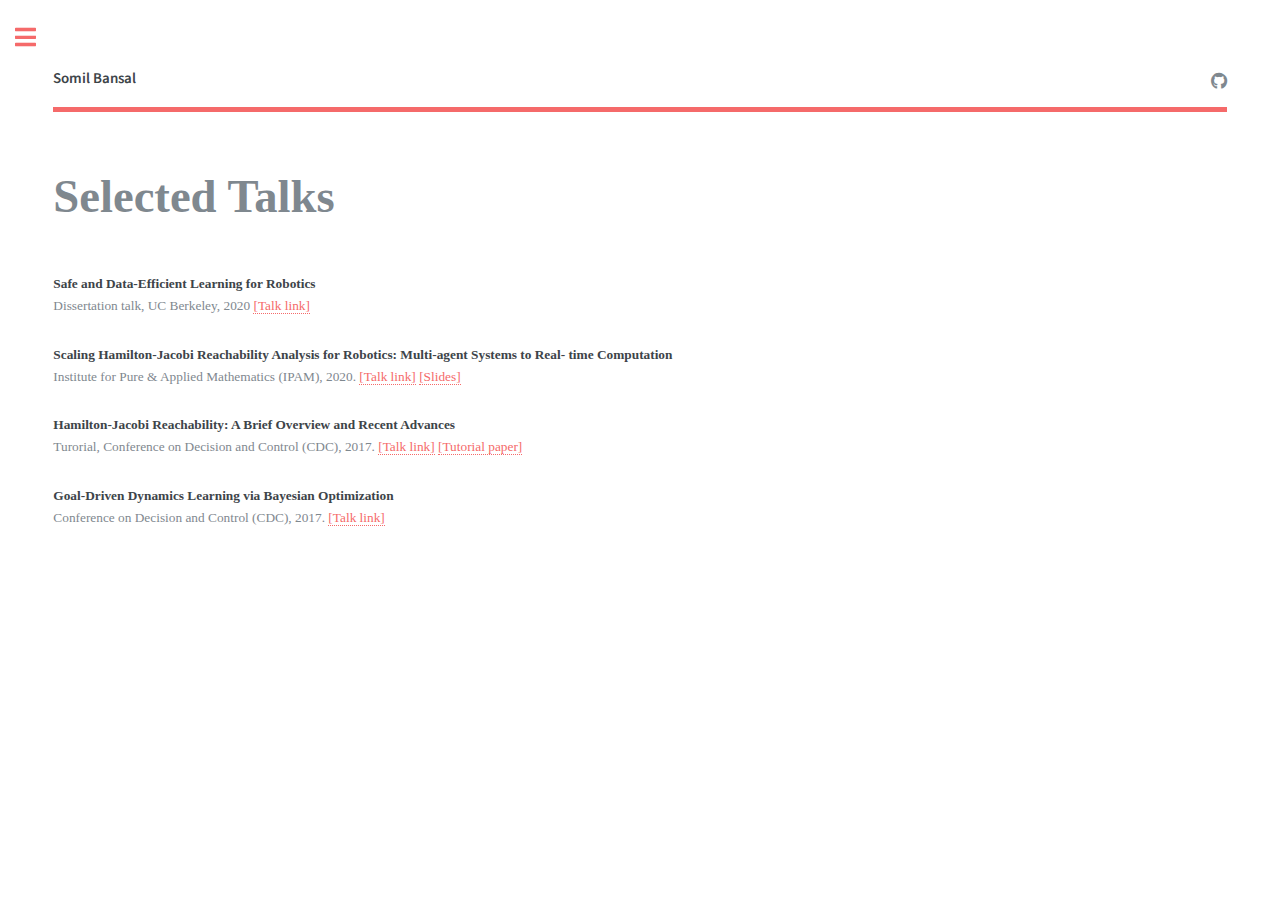
<file: talks.html>
<!DOCTYPE HTML>
<!--
	Editorial by HTML5 UP
	html5up.net | @ajlkn
	Free for personal and commercial use under the CCA 3.0 license (html5up.net/license)
-->
<html>
	<head>
		<title>Somil Bansal</title>
		<meta charset="utf-8" />
		<meta name="viewport" content="width=device-width, initial-scale=1, user-scalable=no" />
		<link rel="stylesheet" href="assets/css/main.css" />
		<script>
		  (function(i,s,o,g,r,a,m){i['GoogleAnalyticsObject']=r;i[r]=i[r]||function(){
		  (i[r].q=i[r].q||[]).push(arguments)},i[r].l=1*new Date();a=s.createElement(o),
		  m=s.getElementsByTagName(o)[0];a.async=1;a.src=g;m.parentNode.insertBefore(a,m)
		  })(window,document,'script','https://www.google-analytics.com/analytics.js','ga');

		  ga('create', 'UA-78683315-1', 'auto');
		  ga('send', 'pageview');

		</script>
	</head>
	<body class="is-preload">

		<!-- Wrapper -->
			<div id="wrapper">

				<!-- Main -->
					<div id="main">
						<div class="inner">

							<!-- Header -->
								<header id="header">
									<a href="index.html" class="logo"><strong>Somil Bansal</strong></a>
									<ul class="icons">
										<li><a href="https://github.com/smlbansal" class="icon brands fa-github"><span class="label">Medium</span></a></li>
									</ul>
								</header>

							<!-- Content -->
								<section>
									<header class="main">
										<h1>Selected Talks</h1>
									</header>

									<!-- Content -->
										<p> <strong> Safe and Data-Efficient Learning for Robotics  </strong> 
											<br> Dissertation talk, UC Berkeley, 2020
											<a href="https://youtu.be/TaZea0tqtMU">[Talk link]</a> 
										</p>

										<p> <strong> Scaling Hamilton-Jacobi Reachability Analysis for Robotics: Multi-agent Systems to Real- time Computation </strong> 
											<br> Institute for Pure & Applied Mathematics (IPAM), 2020.
											<a href="https://fast.wistia.net/embed/iframe/vx0jkmvo68">[Talk link]</a> 
											<a href="http://helper.ipam.ucla.edu/publications/hjws1/hjws1_15962.pdf">[Slides]</a> 
										</p>

										<p> <strong> Hamilton-Jacobi Reachability: A Brief Overview and Recent Advances </strong> 
											<br> Turorial, Conference on Decision and Control (CDC), 2017.
											<a href="https://www.youtube.com/playlist?list=PLrmdED6yqL3W6iCM3Vio3WzrsTTpkiluy">[Talk link]</a> 
											<a href="https://arxiv.org/abs/1709.07523">[Tutorial paper]</a> 
										</p>

										<p> <strong> Goal-Driven Dynamics Learning via Bayesian Optimization </strong> 
											<br> Conference on Decision and Control (CDC), 2017.
											<a href="https://youtu.be/Too_GmSzOAA">[Talk link]</a> 
										</p>
								</section>
						</div>
					</div>

				<!-- Sidebar -->
					<div id="sidebar">
						<div class="inner">

							<!-- Menu -->
								<nav id="menu">
									<header class="major">
										<h2>Somil Bansal</h2>
									</header>
									<ul>
										<li><a href="index.html">Homepage</a></li>
										<li><a href="about.html">Bio</a></li>
										<li><a href="research.html">Research</a></li>
										<li>
											<span class="opener">Teaching and Outreach</span>
											<ul>
												<li><a href="teaching.html">Teaching</a></li>
												<li><a href="tutorial.html">Tutorials and Workshops</a></li>
												<li><a href="outreach.html">Outreach</a></li>
												<li><a href="mentoring.html">Mentoring</a></li>
											</ul>
										</li>
										<li><a href="publications.html">Publications</a></li>
										<li><a href="talks.html">Talks</a></li>
										<li><a href="joinus.html">Join Us!</a></li>
									</ul>
								</nav>

						</div>
					</div>

			</div>

		<!-- Scripts -->
			<script src="assets/js/jquery.min.js"></script>
			<script src="assets/js/browser.min.js"></script>
			<script src="assets/js/breakpoints.min.js"></script>
			<script src="assets/js/util.js"></script>
			<script src="assets/js/main.js"></script>

	</body>
</html>
</file>
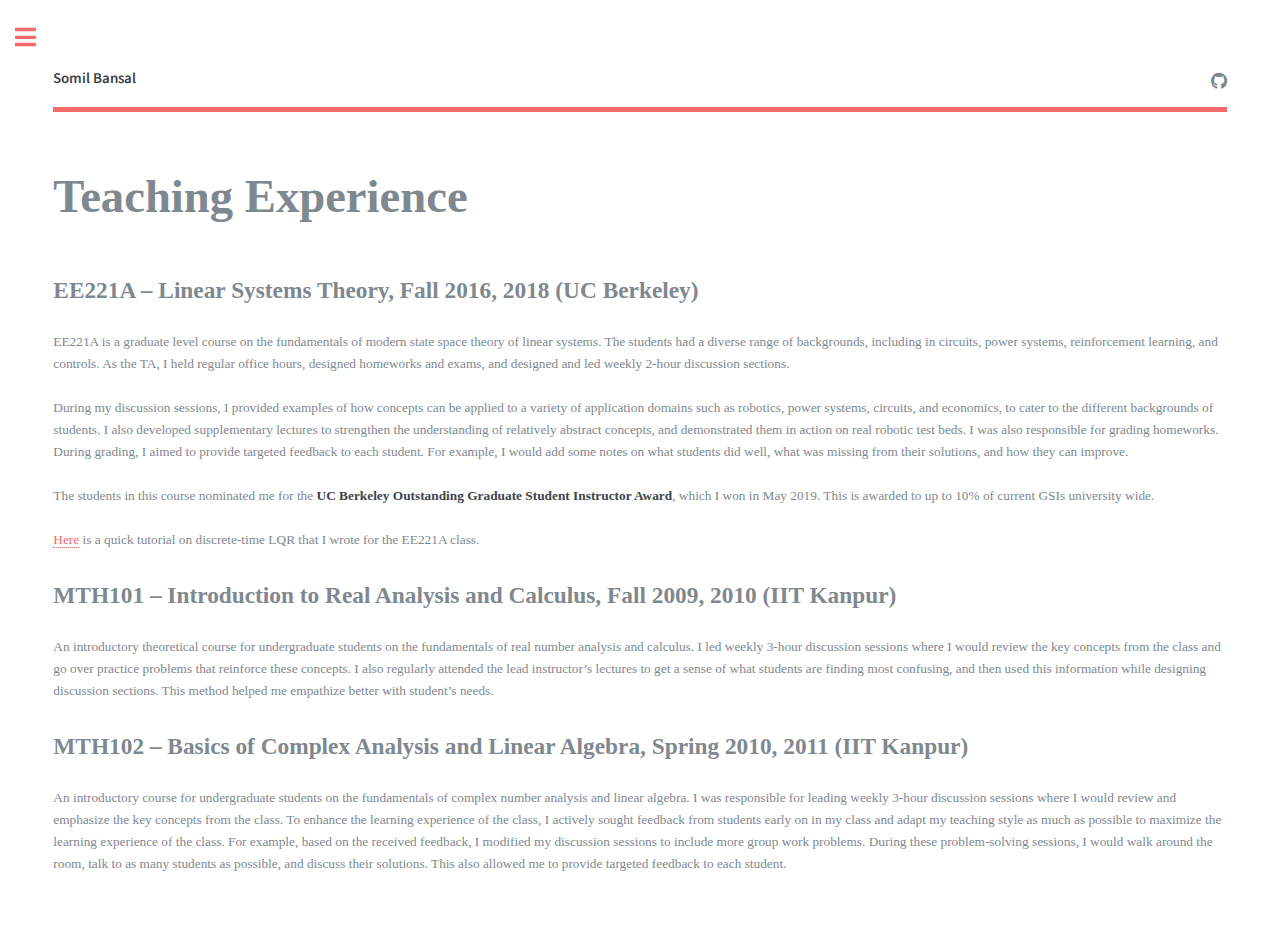
<file: teaching.html>
<!DOCTYPE HTML>
<!--
	Editorial by HTML5 UP
	html5up.net | @ajlkn
	Free for personal and commercial use under the CCA 3.0 license (html5up.net/license)
-->
<html>
	<head>
		<title>Somil Bansal</title>
		<meta charset="utf-8" />
		<meta name="viewport" content="width=device-width, initial-scale=1, user-scalable=no" />
		<link rel="stylesheet" href="assets/css/main.css" />

		<script>
		  (function(i,s,o,g,r,a,m){i['GoogleAnalyticsObject']=r;i[r]=i[r]||function(){
		  (i[r].q=i[r].q||[]).push(arguments)},i[r].l=1*new Date();a=s.createElement(o),
		  m=s.getElementsByTagName(o)[0];a.async=1;a.src=g;m.parentNode.insertBefore(a,m)
		  })(window,document,'script','https://www.google-analytics.com/analytics.js','ga');

		  ga('create', 'UA-78683315-1', 'auto');
		  ga('send', 'pageview');

		</script>
	</head>
	<body class="is-preload">

		<!-- Wrapper -->
			<div id="wrapper">

				<!-- Main -->
					<div id="main">
						<div class="inner">

							<!-- Header -->
								<header id="header">
									<a href="index.html" class="logo"><strong>Somil Bansal</strong></a>
									<ul class="icons">
										<li><a href="https://github.com/smlbansal" class="icon brands fa-github"><span class="label">Medium</span></a></li>
									</ul>
								</header>

							<!-- Content -->
								<section>
									<header class="main">
										<h1>Teaching Experience</h1>
									</header>

									<!-- Content -->
										<h2 id="content"> EE221A – Linear Systems Theory, Fall 2016, 2018 (UC Berkeley) </h2>
										<p> EE221A is a graduate level course on the fundamentals of modern state space theory of linear systems. The students had a diverse range of backgrounds, including in circuits, power systems, reinforcement learning, and controls. As the TA, I held regular office hours, designed homeworks and exams, and designed and led weekly 2-hour discussion sections. 
										<br>
										<br>
										During my discussion sessions, I provided examples of how concepts can be applied to a variety of application domains such as robotics, power systems, circuits, and economics, to cater to the different backgrounds of students. I also developed supplementary lectures to strengthen the understanding of relatively abstract concepts, and demonstrated them in action on real robotic test beds. I was also responsible for grading homeworks. During grading, I aimed to provide targeted feedback to each student. For example, I would add some notes on what students did well, what was missing from their solutions, and how they can improve.
										<br>
										<br>
										The students in this course nominated me for the <strong>UC Berkeley Outstanding Graduate Student Instructor Award</strong>, which I won in May 2019. This is awarded to up to 10% of current GSIs university wide.
										<br>
										<br>
										<a href="Papers/lqrlecture.pdf">Here</a> is a quick tutorial on discrete-time LQR that I wrote for the EE221A class.
										</p>

										<h2 id="content"> MTH101 – Introduction to Real Analysis and Calculus, Fall 2009, 2010 (IIT Kanpur) </h2>
										<p> An introductory theoretical course for undergraduate students on the fundamentals of real number analysis and calculus. I led weekly 3-hour discussion sessions where I would review the key concepts from the class and go over practice problems that reinforce these concepts. I also regularly attended the lead instructor’s lectures to get a sense of what students are finding most confusing, and then used this information while designing discussion sections. This method helped me empathize better with student’s needs. 
										</p>

										<h2 id="content"> MTH102 – Basics of Complex Analysis and Linear Algebra, Spring 2010, 2011 (IIT Kanpur) </h2>
										<p> An introductory course for undergraduate students on the fundamentals of complex number analysis and linear algebra. I was responsible for leading weekly 3-hour discussion sessions where I would review and emphasize the key concepts from the class. To enhance the learning experience of the class, I actively sought feedback from students early on in my class and adapt my teaching style as much as possible to maximize the learning experience of the class. For example, based on the received feedback, I modified my discussion sessions to include more group work problems. During these problem-solving sessions, I would walk around the room, talk to as many students as possible, and discuss their solutions. This also allowed me to provide targeted feedback to each student.
										</p>

								</section>
						</div>
					</div>

				<!-- Sidebar -->
					<div id="sidebar">
						<div class="inner">

							<!-- Menu -->
								<nav id="menu">
									<header class="major">
										<h2>Somil Bansal</h2>
									</header>
									<ul>
										<li><a href="index.html">Homepage</a></li>
										<li><a href="about.html">Bio</a></li>
										<li><a href="research.html">Research</a></li>
										<li>
											<span class="opener">Teaching and Outreach</span>
											<ul>
												<li><a href="teaching.html">Teaching</a></li>
												<li><a href="tutorial.html">Tutorials and Workshops</a></li>
												<li><a href="outreach.html">Outreach</a></li>
												<li><a href="mentoring.html">Mentoring</a></li>
											</ul>
										</li>
										<li><a href="publications.html">Publications</a></li>
										<li><a href="talks.html">Talks</a></li>
										<li><a href="joinus.html">Join Us!</a></li>
									</ul>
								</nav>

						</div>
					</div>

			</div>

		<!-- Scripts -->
			<script src="assets/js/jquery.min.js"></script>
			<script src="assets/js/browser.min.js"></script>
			<script src="assets/js/breakpoints.min.js"></script>
			<script src="assets/js/util.js"></script>
			<script src="assets/js/main.js"></script>

	</body>
</html>
</file>
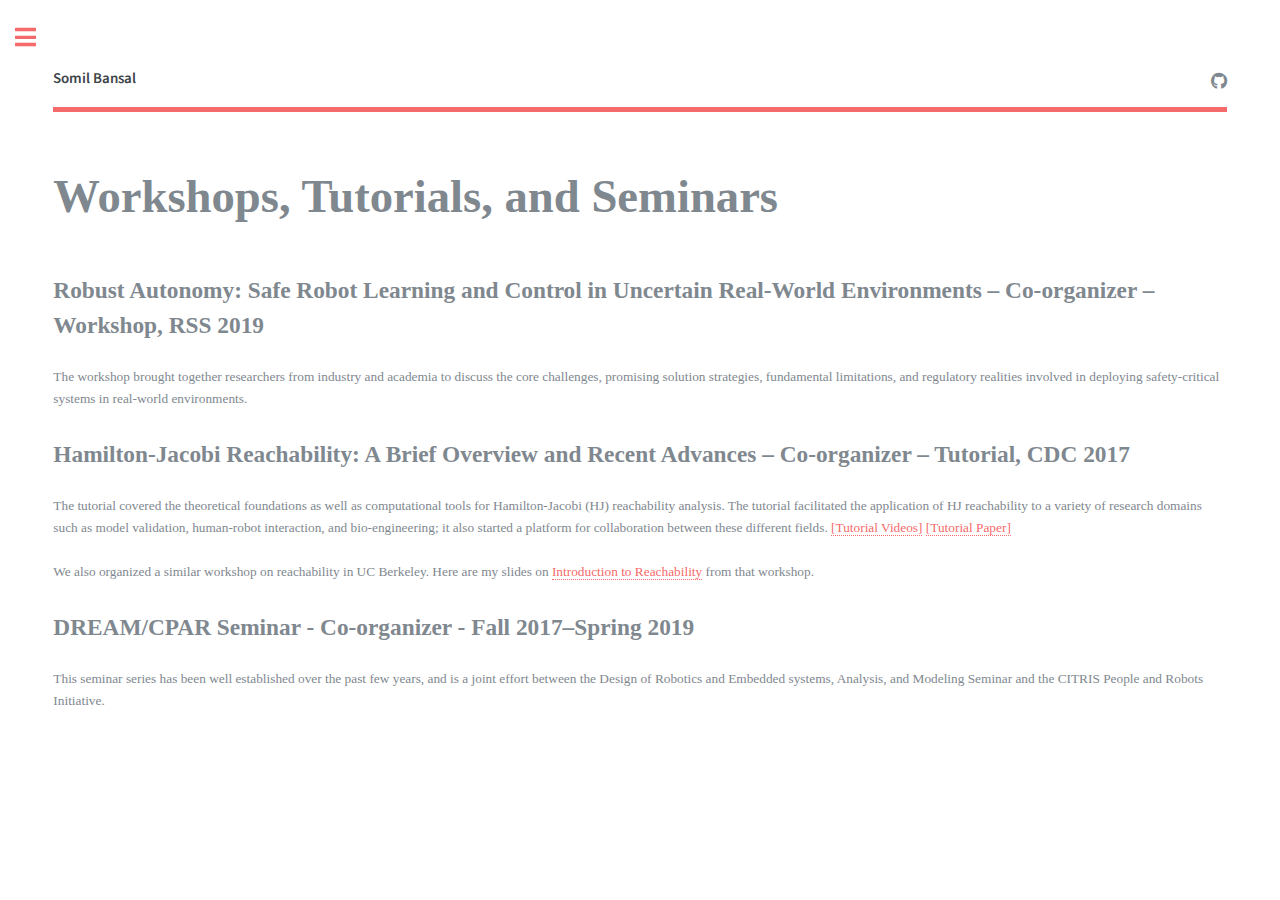
<file: tutorial.html>
<!DOCTYPE HTML>
<!--
	Editorial by HTML5 UP
	html5up.net | @ajlkn
	Free for personal and commercial use under the CCA 3.0 license (html5up.net/license)
-->
<html>
	<head>
		<title>Somil Bansal</title>
		<meta charset="utf-8" />
		<meta name="viewport" content="width=device-width, initial-scale=1, user-scalable=no" />
		<link rel="stylesheet" href="assets/css/main.css" />

		<script>
		  (function(i,s,o,g,r,a,m){i['GoogleAnalyticsObject']=r;i[r]=i[r]||function(){
		  (i[r].q=i[r].q||[]).push(arguments)},i[r].l=1*new Date();a=s.createElement(o),
		  m=s.getElementsByTagName(o)[0];a.async=1;a.src=g;m.parentNode.insertBefore(a,m)
		  })(window,document,'script','https://www.google-analytics.com/analytics.js','ga');

		  ga('create', 'UA-78683315-1', 'auto');
		  ga('send', 'pageview');

		</script>
	</head>
	<body class="is-preload">

		<!-- Wrapper -->
			<div id="wrapper">

				<!-- Main -->
					<div id="main">
						<div class="inner">

							<!-- Header -->
								<header id="header">
									<a href="index.html" class="logo"><strong>Somil Bansal</strong></a>
									<ul class="icons">
										<li><a href="https://github.com/smlbansal" class="icon brands fa-github"><span class="label">Medium</span></a></li>
									</ul>
								</header>

							<!-- Content -->
								<section>
									<header class="main">
										<h1>Workshops, Tutorials, and Seminars</h1>
									</header>

									<!-- Content -->
										<h2 id="content"><a href="https://sites.google.com/view/rss19safe/home">Robust Autonomy: Safe Robot Learning and Control in Uncertain Real-World Environments – Co-organizer – Workshop, RSS 2019</a></h2>
										<p> The workshop brought together researchers from industry and academia to discuss the core challenges, promising solution strategies, fundamental limitations, and regulatory realities involved in deploying safety-critical systems in real-world environments.
										</p>

										<h2 id="content"> Hamilton-Jacobi Reachability: A Brief Overview and Recent Advances – Co-organizer – Tutorial, CDC 2017  </h2>
										<p> The tutorial covered the theoretical foundations as well as computational tools for Hamilton-Jacobi (HJ) reachability analysis. The tutorial facilitated the application of HJ reachability to a variety of research domains such as model validation, human-robot interaction, and bio-engineering; it also started a platform for collaboration between these different fields. 
										<a href="https://www.youtube.com/playlist?list=PLrmdED6yqL3W6iCM3Vio3WzrsTTpkiluy">[Tutorial Videos]</a> 
										<a href="https://arxiv.org/abs/1709.07523">[Tutorial Paper]</a> 
										<br>
										<br>
										We also organized a similar workshop on reachability in UC Berkeley. Here are my slides on <a href="Papers/Introduction_to_Reachability_to_Share.pdf">Introduction to Reachability</a> from that workshop.
										</p>

										<h2 id="content"><a href="https://citris-uc.org/people-and-robots-seminar-series/">DREAM/CPAR Seminar - Co-organizer - Fall 2017–Spring 2019</a></h2>
										<p> This seminar series has been well established over the past few years, and is a joint effort between the Design of Robotics and Embedded systems, Analysis, and Modeling Seminar and the CITRIS People and Robots Initiative.
										</p>
								</section>
						</div>
					</div>

				<!-- Sidebar -->
					<div id="sidebar">
						<div class="inner">

							<!-- Menu -->
								<nav id="menu">
									<header class="major">
										<h2>Somil Bansal</h2>
									</header>
									<ul>
										<li><a href="index.html">Homepage</a></li>
										<li><a href="about.html">Bio</a></li>
										<li><a href="research.html">Research</a></li>
										<li>
											<span class="opener">Teaching and Outreach</span>
											<ul>
												<li><a href="teaching.html">Teaching</a></li>
												<li><a href="tutorial.html">Tutorials and Workshops</a></li>
												<li><a href="outreach.html">Outreach</a></li>
												<li><a href="mentoring.html">Mentoring</a></li>
											</ul>
										</li>
										<li><a href="publications.html">Publications</a></li>
										<li><a href="talks.html">Talks</a></li>
									</ul>
								</nav>

						</div>
					</div>

			</div>

		<!-- Scripts -->
			<script src="assets/js/jquery.min.js"></script>
			<script src="assets/js/browser.min.js"></script>
			<script src="assets/js/breakpoints.min.js"></script>
			<script src="assets/js/util.js"></script>
			<script src="assets/js/main.js"></script>

	</body>
</html>
</file>
<file: assets/css/main.css>
@import url(fontawesome-all.min.css);
/*@import url("https://fonts.googleapis.com/css?family=Open+Sans:400,600,400italic,600italic|Roboto+Slab:400,700");*/
@import 'https://fonts.googleapis.com/css?family=Source+Sans+Pro:300,400';

/*
	Editorial by HTML5 UP
	html5up.net | @ajlkn
	Free for personal and commercial use under the CCA 3.0 license (html5up.net/license)
*/

html, body, div, span, applet, object,
iframe, h1, h2, h3, h4, h5, h6, p, blockquote,
pre, a, abbr, acronym, address, big, cite,
code, del, dfn, em, img, ins, kbd, q, s, samp,
small, strike, strong, sub, sup, tt, var, b,
u, i, center, dl, dt, dd, ol, ul, li, fieldset,
form, label, legend, table, caption, tbody,
tfoot, thead, tr, th, td, article, aside,
canvas, details, embed, figure, figcaption,
footer, header, hgroup, menu, nav, output, ruby,
section, summary, time, mark, audio, video {
	margin: 0;
	padding: 0;
	border: 0;
	font-size: 100%;
	font: inherit;
	vertical-align: baseline;}

article, aside, details, figcaption, figure,
footer, header, hgroup, menu, nav, section {
	display: block;}

body {
	line-height: 1;
}

ol, ul {
	list-style: none;
	list-style-position: outside;
}

blockquote, q {
	quotes: none;
}

	blockquote:before, blockquote:after, q:before, q:after {
		content: '';
		content: none;
	}

table {
	border-collapse: collapse;
	border-spacing: 0;
}

body {
	-webkit-text-size-adjust: none;
}

mark {
	background-color: transparent;
	color: inherit;
}

input::-moz-focus-inner {
	border: 0;
	padding: 0;
}

input, select, textarea {
	-moz-appearance: none;
	-webkit-appearance: none;
	-ms-appearance: none;
	appearance: none;
}

/* Basic */

	@-ms-viewport {
		width: device-width;
	}

	body {
		-ms-overflow-style: scrollbar;
	}

	@media screen and (max-width: 480px) {

		html, body {
			min-width: 320px;
		}

	}

	html {
		box-sizing: border-box;
	}

	*, *:before, *:after {
		box-sizing: inherit;
	}

	body {
		background: #ffffff;
	}

		body.is-preload *, body.is-preload *:before, body.is-preload *:after, body.is-resizing *, body.is-resizing *:before, body.is-resizing *:after {
			-moz-animation: none !important;
			-webkit-animation: none !important;
			-ms-animation: none !important;
			animation: none !important;
			-moz-transition: none !important;
			-webkit-transition: none !important;
			-ms-transition: none !important;
			transition: none !important;
		}

/* Type */

	body, input, select, textarea {
		color: #7f888f;
		font-family: Palatino, "Palatino Linotype", "Palatino LT STD", "Book Antiqua", Georgia, serif;
		/*font-family: "Open Sans", sans-serif; */
		font-size: 13pt;
		font-weight: 400;
		line-height: 1.65;
	}

		@media screen and (max-width: 1680px) {

			body, input, select, textarea {
				font-size: 11pt;
			}

		}

		@media screen and (max-width: 1280px) {

			body, input, select, textarea {
				font-size: 10pt;
			}

		}

		@media screen and (max-width: 360px) {

			body, input, select, textarea {
				font-size: 9pt;
			}

		}

	a {
		-moz-transition: color 0.2s ease-in-out, border-bottom-color 0.2s ease-in-out;
		-webkit-transition: color 0.2s ease-in-out, border-bottom-color 0.2s ease-in-out;
		-ms-transition: color 0.2s ease-in-out, border-bottom-color 0.2s ease-in-out;
		transition: color 0.2s ease-in-out, border-bottom-color 0.2s ease-in-out;
		border-bottom: dotted 1px;
		color: #f56a6a;
		text-decoration: none;
	}

		a:hover {
			border-bottom-color: #f56a6a;
			color: #f56a6a !important;
		}

			a:hover strong {
				color: inherit;
			}

	strong, b {
		color: #3d4449;
		font-weight: 600;
	}

	em, i {
		font-style: italic;
	}

	p {
		margin: 0 0 2em 0;
	}

	h1, h2, h3, h4, h5, h6 {
		color: #3d4449;
		color: #7f888f;
		font-family: Palatino, "Palatino Linotype", "Palatino LT STD", "Book Antiqua", Georgia, serif;
		/*font-family: "Source Sans Pro", Helvetica, sans-serif; */
		font-weight: 700;
		line-height: 1.5;
		margin: 0 0 1em 0;
	}

		h1 a, h2 a, h3 a, h4 a, h5 a, h6 a {
			color: inherit;
			text-decoration: none;
			border-bottom: 0;
		}

	h1 {
		font-size: 2.5em;
		margin: 0 0 0.5em 0;
		line-height: 1.3;
	}

	h2 {
		font-size: 1.75em;
	}

	h3 {
		font-size: 1.25em;
	}

	h4 {
		font-size: 1.1em;
	}

	h5 {
		font-size: 0.9em;
	}

	h6 {
		font-size: 0.7em;
	}

	@media screen and (max-width: 1680px) {

		h1 {
			font-size: 3.5em;
		}

	}

	@media screen and (max-width: 980px) {

		h1 {
			font-size: 3.25em;
		}

	}

	@media screen and (max-width: 736px) {

		h1 {
			font-size: 2em;
			line-height: 1.4;
		}

		h2 {
			font-size: 1.5em;
		}

	}

	sub {
		font-size: 0.8em;
		position: relative;
		top: 0.5em;
	}

	sup {
		font-size: 0.8em;
		position: relative;
		top: -0.5em;
	}

	blockquote {
		border-left: solid 3px rgba(210, 215, 217, 0.75);
		font-style: italic;
		margin: 0 0 2em 0;
		padding: 0.5em 0 0.5em 2em;
	}

	code {
		background: rgba(230, 235, 237, 0.25);
		border-radius: 0.375em;
		border: solid 1px rgba(210, 215, 217, 0.75);
		font-family: "Courier New", monospace;
		font-size: 0.9em;
		margin: 0 0.25em;
		padding: 0.25em 0.65em;
	}

	pre {
		-webkit-overflow-scrolling: touch;
		font-family: "Courier New", monospace;
		font-size: 0.9em;
		margin: 0 0 2em 0;
	}

		pre code {
			display: block;
			line-height: 1.75;
			padding: 1em 1.5em;
			overflow-x: auto;
		}

	hr {
		border: 0;
		border-bottom: solid 1px rgba(210, 215, 217, 0.75);
		margin: 2em 0;
	}

		hr.major {
			margin: 3em 0;
		}

	.align-left {
		text-align: left;
	}

	.align-center {
		text-align: center;
	}

	.align-right {
		text-align: right;
	}

/* Row */

	.row {
		display: flex;
		flex-wrap: wrap;
		box-sizing: border-box;
		align-items: stretch;
	}

		.row > * {
			box-sizing: border-box;
		}

		.row.gtr-uniform > * > :last-child {
			margin-bottom: 0;
		}

		.row.aln-left {
			justify-content: flex-start;
		}

		.row.aln-center {
			justify-content: center;
		}

		.row.aln-right {
			justify-content: flex-end;
		}

		.row.aln-top {
			align-items: flex-start;
		}

		.row.aln-middle {
			align-items: center;
		}

		.row.aln-bottom {
			align-items: flex-end;
		}

		.row > .imp {
			order: -1;
		}

		.row > .col-1 {
			width: 8.33333%;
		}

		.row > .off-1 {
			margin-left: 8.33333%;
		}

		.row > .col-2 {
			width: 16.66667%;
		}

		.row > .off-2 {
			margin-left: 16.66667%;
		}

		.row > .col-3 {
			width: 25%;
		}

		.row > .off-3 {
			margin-left: 25%;
		}

		.row > .col-4 {
			width: 33.33333%;
		}

		.row > .off-4 {
			margin-left: 33.33333%;
		}

		.row > .col-5 {
			width: 41.66667%;
		}

		.row > .off-5 {
			margin-left: 41.66667%;
		}

		.row > .col-6 {
			width: 50%;
		}

		.row > .off-6 {
			margin-left: 50%;
		}

		.row > .col-7 {
			width: 58.33333%;
		}

		.row > .off-7 {
			margin-left: 58.33333%;
		}

		.row > .col-8 {
			width: 66.66667%;
		}

		.row > .off-8 {
			margin-left: 66.66667%;
		}

		.row > .col-9 {
			width: 75%;
		}

		.row > .off-9 {
			margin-left: 75%;
		}

		.row > .col-10 {
			width: 83.33333%;
		}

		.row > .off-10 {
			margin-left: 83.33333%;
		}

		.row > .col-11 {
			width: 91.66667%;
		}

		.row > .off-11 {
			margin-left: 91.66667%;
		}

		.row > .col-12 {
			width: 100%;
		}

		.row > .off-12 {
			margin-left: 100%;
		}

		.row.gtr-0 {
			margin-top: 0;
			margin-left: 0em;
		}

			.row.gtr-0 > * {
				padding: 0 0 0 0em;
			}

			.row.gtr-0.gtr-uniform {
				margin-top: 0em;
			}

				.row.gtr-0.gtr-uniform > * {
					padding-top: 0em;
				}

		.row.gtr-25 {
			margin-top: 0;
			margin-left: -0.375em;
		}

			.row.gtr-25 > * {
				padding: 0 0 0 0.375em;
			}

			.row.gtr-25.gtr-uniform {
				margin-top: -0.375em;
			}

				.row.gtr-25.gtr-uniform > * {
					padding-top: 0.375em;
				}

		.row.gtr-50 {
			margin-top: 0;
			margin-left: -0.75em;
		}

			.row.gtr-50 > * {
				padding: 0 0 0 0.75em;
			}

			.row.gtr-50.gtr-uniform {
				margin-top: -0.75em;
			}

				.row.gtr-50.gtr-uniform > * {
					padding-top: 0.75em;
				}

		.row {
			margin-top: 0;
			margin-left: -1.5em;
		}

			.row > * {
				padding: 0 0 0 1.5em;
			}

			.row.gtr-uniform {
				margin-top: -1.5em;
			}

				.row.gtr-uniform > * {
					padding-top: 1.5em;
				}

		.row.gtr-150 {
			margin-top: 0;
			margin-left: -2.25em;
		}

			.row.gtr-150 > * {
				padding: 0 0 0 2.25em;
			}

			.row.gtr-150.gtr-uniform {
				margin-top: -2.25em;
			}

				.row.gtr-150.gtr-uniform > * {
					padding-top: 2.25em;
				}

		.row.gtr-200 {
			margin-top: 0;
			margin-left: -3em;
		}

			.row.gtr-200 > * {
				padding: 0 0 0 3em;
			}

			.row.gtr-200.gtr-uniform {
				margin-top: -3em;
			}

				.row.gtr-200.gtr-uniform > * {
					padding-top: 3em;
				}

		@media screen and (max-width: 1680px) {

			.row {
				display: flex;
				flex-wrap: wrap;
				box-sizing: border-box;
				align-items: stretch;
			}

				.row > * {
					box-sizing: border-box;
				}

				.row.gtr-uniform > * > :last-child {
					margin-bottom: 0;
				}

				.row.aln-left {
					justify-content: flex-start;
				}

				.row.aln-center {
					justify-content: center;
				}

				.row.aln-right {
					justify-content: flex-end;
				}

				.row.aln-top {
					align-items: flex-start;
				}

				.row.aln-middle {
					align-items: center;
				}

				.row.aln-bottom {
					align-items: flex-end;
				}

				.row > .imp-xlarge {
					order: -1;
				}

				.row > .col-1-xlarge {
					width: 8.33333%;
				}

				.row > .off-1-xlarge {
					margin-left: 8.33333%;
				}

				.row > .col-2-xlarge {
					width: 16.66667%;
				}

				.row > .off-2-xlarge {
					margin-left: 16.66667%;
				}

				.row > .col-3-xlarge {
					width: 25%;
				}

				.row > .off-3-xlarge {
					margin-left: 25%;
				}

				.row > .col-4-xlarge {
					width: 33.33333%;
				}

				.row > .off-4-xlarge {
					margin-left: 33.33333%;
				}

				.row > .col-5-xlarge {
					width: 41.66667%;
				}

				.row > .off-5-xlarge {
					margin-left: 41.66667%;
				}

				.row > .col-6-xlarge {
					width: 50%;
				}

				.row > .off-6-xlarge {
					margin-left: 50%;
				}

				.row > .col-7-xlarge {
					width: 58.33333%;
				}

				.row > .off-7-xlarge {
					margin-left: 58.33333%;
				}

				.row > .col-8-xlarge {
					width: 66.66667%;
				}

				.row > .off-8-xlarge {
					margin-left: 66.66667%;
				}

				.row > .col-9-xlarge {
					width: 75%;
				}

				.row > .off-9-xlarge {
					margin-left: 75%;
				}

				.row > .col-10-xlarge {
					width: 83.33333%;
				}

				.row > .off-10-xlarge {
					margin-left: 83.33333%;
				}

				.row > .col-11-xlarge {
					width: 91.66667%;
				}

				.row > .off-11-xlarge {
					margin-left: 91.66667%;
				}

				.row > .col-12-xlarge {
					width: 100%;
				}

				.row > .off-12-xlarge {
					margin-left: 100%;
				}

				.row.gtr-0 {
					margin-top: 0;
					margin-left: 0em;
				}

					.row.gtr-0 > * {
						padding: 0 0 0 0em;
					}

					.row.gtr-0.gtr-uniform {
						margin-top: 0em;
					}

						.row.gtr-0.gtr-uniform > * {
							padding-top: 0em;
						}

				.row.gtr-25 {
					margin-top: 0;
					margin-left: -0.375em;
				}

					.row.gtr-25 > * {
						padding: 0 0 0 0.375em;
					}

					.row.gtr-25.gtr-uniform {
						margin-top: -0.375em;
					}

						.row.gtr-25.gtr-uniform > * {
							padding-top: 0.375em;
						}

				.row.gtr-50 {
					margin-top: 0;
					margin-left: -0.75em;
				}

					.row.gtr-50 > * {
						padding: 0 0 0 0.75em;
					}

					.row.gtr-50.gtr-uniform {
						margin-top: -0.75em;
					}

						.row.gtr-50.gtr-uniform > * {
							padding-top: 0.75em;
						}

				.row {
					margin-top: 0;
					margin-left: -1.5em;
				}

					.row > * {
						padding: 0 0 0 1.5em;
					}

					.row.gtr-uniform {
						margin-top: -1.5em;
					}

						.row.gtr-uniform > * {
							padding-top: 1.5em;
						}

				.row.gtr-150 {
					margin-top: 0;
					margin-left: -2.25em;
				}

					.row.gtr-150 > * {
						padding: 0 0 0 2.25em;
					}

					.row.gtr-150.gtr-uniform {
						margin-top: -2.25em;
					}

						.row.gtr-150.gtr-uniform > * {
							padding-top: 2.25em;
						}

				.row.gtr-200 {
					margin-top: 0;
					margin-left: -3em;
				}

					.row.gtr-200 > * {
						padding: 0 0 0 3em;
					}

					.row.gtr-200.gtr-uniform {
						margin-top: -3em;
					}

						.row.gtr-200.gtr-uniform > * {
							padding-top: 3em;
						}

		}

		@media screen and (max-width: 1280px) {

			.row {
				display: flex;
				flex-wrap: wrap;
				box-sizing: border-box;
				align-items: stretch;
			}

				.row > * {
					box-sizing: border-box;
				}

				.row.gtr-uniform > * > :last-child {
					margin-bottom: 0;
				}

				.row.aln-left {
					justify-content: flex-start;
				}

				.row.aln-center {
					justify-content: center;
				}

				.row.aln-right {
					justify-content: flex-end;
				}

				.row.aln-top {
					align-items: flex-start;
				}

				.row.aln-middle {
					align-items: center;
				}

				.row.aln-bottom {
					align-items: flex-end;
				}

				.row > .imp-large {
					order: -1;
				}

				.row > .col-1-large {
					width: 8.33333%;
				}

				.row > .off-1-large {
					margin-left: 8.33333%;
				}

				.row > .col-2-large {
					width: 16.66667%;
				}

				.row > .off-2-large {
					margin-left: 16.66667%;
				}

				.row > .col-3-large {
					width: 25%;
				}

				.row > .off-3-large {
					margin-left: 25%;
				}

				.row > .col-4-large {
					width: 33.33333%;
				}

				.row > .off-4-large {
					margin-left: 33.33333%;
				}

				.row > .col-5-large {
					width: 41.66667%;
				}

				.row > .off-5-large {
					margin-left: 41.66667%;
				}

				.row > .col-6-large {
					width: 50%;
				}

				.row > .off-6-large {
					margin-left: 50%;
				}

				.row > .col-7-large {
					width: 58.33333%;
				}

				.row > .off-7-large {
					margin-left: 58.33333%;
				}

				.row > .col-8-large {
					width: 66.66667%;
				}

				.row > .off-8-large {
					margin-left: 66.66667%;
				}

				.row > .col-9-large {
					width: 75%;
				}

				.row > .off-9-large {
					margin-left: 75%;
				}

				.row > .col-10-large {
					width: 83.33333%;
				}

				.row > .off-10-large {
					margin-left: 83.33333%;
				}

				.row > .col-11-large {
					width: 91.66667%;
				}

				.row > .off-11-large {
					margin-left: 91.66667%;
				}

				.row > .col-12-large {
					width: 100%;
				}

				.row > .off-12-large {
					margin-left: 100%;
				}

				.row.gtr-0 {
					margin-top: 0;
					margin-left: 0em;
				}

					.row.gtr-0 > * {
						padding: 0 0 0 0em;
					}

					.row.gtr-0.gtr-uniform {
						margin-top: 0em;
					}

						.row.gtr-0.gtr-uniform > * {
							padding-top: 0em;
						}

				.row.gtr-25 {
					margin-top: 0;
					margin-left: -0.375em;
				}

					.row.gtr-25 > * {
						padding: 0 0 0 0.375em;
					}

					.row.gtr-25.gtr-uniform {
						margin-top: -0.375em;
					}

						.row.gtr-25.gtr-uniform > * {
							padding-top: 0.375em;
						}

				.row.gtr-50 {
					margin-top: 0;
					margin-left: -0.75em;
				}

					.row.gtr-50 > * {
						padding: 0 0 0 0.75em;
					}

					.row.gtr-50.gtr-uniform {
						margin-top: -0.75em;
					}

						.row.gtr-50.gtr-uniform > * {
							padding-top: 0.75em;
						}

				.row {
					margin-top: 0;
					margin-left: -1.5em;
				}

					.row > * {
						padding: 0 0 0 1.5em;
					}

					.row.gtr-uniform {
						margin-top: -1.5em;
					}

						.row.gtr-uniform > * {
							padding-top: 1.5em;
						}

				.row.gtr-150 {
					margin-top: 0;
					margin-left: -2.25em;
				}

					.row.gtr-150 > * {
						padding: 0 0 0 2.25em;
					}

					.row.gtr-150.gtr-uniform {
						margin-top: -2.25em;
					}

						.row.gtr-150.gtr-uniform > * {
							padding-top: 2.25em;
						}

				.row.gtr-200 {
					margin-top: 0;
					margin-left: -3em;
				}

					.row.gtr-200 > * {
						padding: 0 0 0 3em;
					}

					.row.gtr-200.gtr-uniform {
						margin-top: -3em;
					}

						.row.gtr-200.gtr-uniform > * {
							padding-top: 3em;
						}

		}

		@media screen and (max-width: 980px) {

			.row {
				display: flex;
				flex-wrap: wrap;
				box-sizing: border-box;
				align-items: stretch;
			}

				.row > * {
					box-sizing: border-box;
				}

				.row.gtr-uniform > * > :last-child {
					margin-bottom: 0;
				}

				.row.aln-left {
					justify-content: flex-start;
				}

				.row.aln-center {
					justify-content: center;
				}

				.row.aln-right {
					justify-content: flex-end;
				}

				.row.aln-top {
					align-items: flex-start;
				}

				.row.aln-middle {
					align-items: center;
				}

				.row.aln-bottom {
					align-items: flex-end;
				}

				.row > .imp-medium {
					order: -1;
				}

				.row > .col-1-medium {
					width: 8.33333%;
				}

				.row > .off-1-medium {
					margin-left: 8.33333%;
				}

				.row > .col-2-medium {
					width: 16.66667%;
				}

				.row > .off-2-medium {
					margin-left: 16.66667%;
				}

				.row > .col-3-medium {
					width: 25%;
				}

				.row > .off-3-medium {
					margin-left: 25%;
				}

				.row > .col-4-medium {
					width: 33.33333%;
				}

				.row > .off-4-medium {
					margin-left: 33.33333%;
				}

				.row > .col-5-medium {
					width: 41.66667%;
				}

				.row > .off-5-medium {
					margin-left: 41.66667%;
				}

				.row > .col-6-medium {
					width: 50%;
				}

				.row > .off-6-medium {
					margin-left: 50%;
				}

				.row > .col-7-medium {
					width: 58.33333%;
				}

				.row > .off-7-medium {
					margin-left: 58.33333%;
				}

				.row > .col-8-medium {
					width: 66.66667%;
				}

				.row > .off-8-medium {
					margin-left: 66.66667%;
				}

				.row > .col-9-medium {
					width: 75%;
				}

				.row > .off-9-medium {
					margin-left: 75%;
				}

				.row > .col-10-medium {
					width: 83.33333%;
				}

				.row > .off-10-medium {
					margin-left: 83.33333%;
				}

				.row > .col-11-medium {
					width: 91.66667%;
				}

				.row > .off-11-medium {
					margin-left: 91.66667%;
				}

				.row > .col-12-medium {
					width: 100%;
				}

				.row > .off-12-medium {
					margin-left: 100%;
				}

				.row.gtr-0 {
					margin-top: 0;
					margin-left: 0em;
				}

					.row.gtr-0 > * {
						padding: 0 0 0 0em;
					}

					.row.gtr-0.gtr-uniform {
						margin-top: 0em;
					}

						.row.gtr-0.gtr-uniform > * {
							padding-top: 0em;
						}

				.row.gtr-25 {
					margin-top: 0;
					margin-left: -0.375em;
				}

					.row.gtr-25 > * {
						padding: 0 0 0 0.375em;
					}

					.row.gtr-25.gtr-uniform {
						margin-top: -0.375em;
					}

						.row.gtr-25.gtr-uniform > * {
							padding-top: 0.375em;
						}

				.row.gtr-50 {
					margin-top: 0;
					margin-left: -0.75em;
				}

					.row.gtr-50 > * {
						padding: 0 0 0 0.75em;
					}

					.row.gtr-50.gtr-uniform {
						margin-top: -0.75em;
					}

						.row.gtr-50.gtr-uniform > * {
							padding-top: 0.75em;
						}

				.row {
					margin-top: 0;
					margin-left: -1.5em;
				}

					.row > * {
						padding: 0 0 0 1.5em;
					}

					.row.gtr-uniform {
						margin-top: -1.5em;
					}

						.row.gtr-uniform > * {
							padding-top: 1.5em;
						}

				.row.gtr-150 {
					margin-top: 0;
					margin-left: -2.25em;
				}

					.row.gtr-150 > * {
						padding: 0 0 0 2.25em;
					}

					.row.gtr-150.gtr-uniform {
						margin-top: -2.25em;
					}

						.row.gtr-150.gtr-uniform > * {
							padding-top: 2.25em;
						}

				.row.gtr-200 {
					margin-top: 0;
					margin-left: -3em;
				}

					.row.gtr-200 > * {
						padding: 0 0 0 3em;
					}

					.row.gtr-200.gtr-uniform {
						margin-top: -3em;
					}

						.row.gtr-200.gtr-uniform > * {
							padding-top: 3em;
						}

		}

		@media screen and (max-width: 736px) {

			.row {
				display: flex;
				flex-wrap: wrap;
				box-sizing: border-box;
				align-items: stretch;
			}

				.row > * {
					box-sizing: border-box;
				}

				.row.gtr-uniform > * > :last-child {
					margin-bottom: 0;
				}

				.row.aln-left {
					justify-content: flex-start;
				}

				.row.aln-center {
					justify-content: center;
				}

				.row.aln-right {
					justify-content: flex-end;
				}

				.row.aln-top {
					align-items: flex-start;
				}

				.row.aln-middle {
					align-items: center;
				}

				.row.aln-bottom {
					align-items: flex-end;
				}

				.row > .imp-small {
					order: -1;
				}

				.row > .col-1-small {
					width: 8.33333%;
				}

				.row > .off-1-small {
					margin-left: 8.33333%;
				}

				.row > .col-2-small {
					width: 16.66667%;
				}

				.row > .off-2-small {
					margin-left: 16.66667%;
				}

				.row > .col-3-small {
					width: 25%;
				}

				.row > .off-3-small {
					margin-left: 25%;
				}

				.row > .col-4-small {
					width: 33.33333%;
				}

				.row > .off-4-small {
					margin-left: 33.33333%;
				}

				.row > .col-5-small {
					width: 41.66667%;
				}

				.row > .off-5-small {
					margin-left: 41.66667%;
				}

				.row > .col-6-small {
					width: 50%;
				}

				.row > .off-6-small {
					margin-left: 50%;
				}

				.row > .col-7-small {
					width: 58.33333%;
				}

				.row > .off-7-small {
					margin-left: 58.33333%;
				}

				.row > .col-8-small {
					width: 66.66667%;
				}

				.row > .off-8-small {
					margin-left: 66.66667%;
				}

				.row > .col-9-small {
					width: 75%;
				}

				.row > .off-9-small {
					margin-left: 75%;
				}

				.row > .col-10-small {
					width: 83.33333%;
				}

				.row > .off-10-small {
					margin-left: 83.33333%;
				}

				.row > .col-11-small {
					width: 91.66667%;
				}

				.row > .off-11-small {
					margin-left: 91.66667%;
				}

				.row > .col-12-small {
					width: 100%;
				}

				.row > .off-12-small {
					margin-left: 100%;
				}

				.row.gtr-0 {
					margin-top: 0;
					margin-left: 0em;
				}

					.row.gtr-0 > * {
						padding: 0 0 0 0em;
					}

					.row.gtr-0.gtr-uniform {
						margin-top: 0em;
					}

						.row.gtr-0.gtr-uniform > * {
							padding-top: 0em;
						}

				.row.gtr-25 {
					margin-top: 0;
					margin-left: -0.375em;
				}

					.row.gtr-25 > * {
						padding: 0 0 0 0.375em;
					}

					.row.gtr-25.gtr-uniform {
						margin-top: -0.375em;
					}

						.row.gtr-25.gtr-uniform > * {
							padding-top: 0.375em;
						}

				.row.gtr-50 {
					margin-top: 0;
					margin-left: -0.75em;
				}

					.row.gtr-50 > * {
						padding: 0 0 0 0.75em;
					}

					.row.gtr-50.gtr-uniform {
						margin-top: -0.75em;
					}

						.row.gtr-50.gtr-uniform > * {
							padding-top: 0.75em;
						}

				.row {
					margin-top: 0;
					margin-left: -1.5em;
				}

					.row > * {
						padding: 0 0 0 1.5em;
					}

					.row.gtr-uniform {
						margin-top: -1.5em;
					}

						.row.gtr-uniform > * {
							padding-top: 1.5em;
						}

				.row.gtr-150 {
					margin-top: 0;
					margin-left: -2.25em;
				}

					.row.gtr-150 > * {
						padding: 0 0 0 2.25em;
					}

					.row.gtr-150.gtr-uniform {
						margin-top: -2.25em;
					}

						.row.gtr-150.gtr-uniform > * {
							padding-top: 2.25em;
						}

				.row.gtr-200 {
					margin-top: 0;
					margin-left: -3em;
				}

					.row.gtr-200 > * {
						padding: 0 0 0 3em;
					}

					.row.gtr-200.gtr-uniform {
						margin-top: -3em;
					}

						.row.gtr-200.gtr-uniform > * {
							padding-top: 3em;
						}

		}

		@media screen and (max-width: 480px) {

			.row {
				display: flex;
				flex-wrap: wrap;
				box-sizing: border-box;
				align-items: stretch;
			}

				.row > * {
					box-sizing: border-box;
				}

				.row.gtr-uniform > * > :last-child {
					margin-bottom: 0;
				}

				.row.aln-left {
					justify-content: flex-start;
				}

				.row.aln-center {
					justify-content: center;
				}

				.row.aln-right {
					justify-content: flex-end;
				}

				.row.aln-top {
					align-items: flex-start;
				}

				.row.aln-middle {
					align-items: center;
				}

				.row.aln-bottom {
					align-items: flex-end;
				}

				.row > .imp-xsmall {
					order: -1;
				}

				.row > .col-1-xsmall {
					width: 8.33333%;
				}

				.row > .off-1-xsmall {
					margin-left: 8.33333%;
				}

				.row > .col-2-xsmall {
					width: 16.66667%;
				}

				.row > .off-2-xsmall {
					margin-left: 16.66667%;
				}

				.row > .col-3-xsmall {
					width: 25%;
				}

				.row > .off-3-xsmall {
					margin-left: 25%;
				}

				.row > .col-4-xsmall {
					width: 33.33333%;
				}

				.row > .off-4-xsmall {
					margin-left: 33.33333%;
				}

				.row > .col-5-xsmall {
					width: 41.66667%;
				}

				.row > .off-5-xsmall {
					margin-left: 41.66667%;
				}

				.row > .col-6-xsmall {
					width: 50%;
				}

				.row > .off-6-xsmall {
					margin-left: 50%;
				}

				.row > .col-7-xsmall {
					width: 58.33333%;
				}

				.row > .off-7-xsmall {
					margin-left: 58.33333%;
				}

				.row > .col-8-xsmall {
					width: 66.66667%;
				}

				.row > .off-8-xsmall {
					margin-left: 66.66667%;
				}

				.row > .col-9-xsmall {
					width: 75%;
				}

				.row > .off-9-xsmall {
					margin-left: 75%;
				}

				.row > .col-10-xsmall {
					width: 83.33333%;
				}

				.row > .off-10-xsmall {
					margin-left: 83.33333%;
				}

				.row > .col-11-xsmall {
					width: 91.66667%;
				}

				.row > .off-11-xsmall {
					margin-left: 91.66667%;
				}

				.row > .col-12-xsmall {
					width: 100%;
				}

				.row > .off-12-xsmall {
					margin-left: 100%;
				}

				.row.gtr-0 {
					margin-top: 0;
					margin-left: 0em;
				}

					.row.gtr-0 > * {
						padding: 0 0 0 0em;
					}

					.row.gtr-0.gtr-uniform {
						margin-top: 0em;
					}

						.row.gtr-0.gtr-uniform > * {
							padding-top: 0em;
						}

				.row.gtr-25 {
					margin-top: 0;
					margin-left: -0.375em;
				}

					.row.gtr-25 > * {
						padding: 0 0 0 0.375em;
					}

					.row.gtr-25.gtr-uniform {
						margin-top: -0.375em;
					}

						.row.gtr-25.gtr-uniform > * {
							padding-top: 0.375em;
						}

				.row.gtr-50 {
					margin-top: 0;
					margin-left: -0.75em;
				}

					.row.gtr-50 > * {
						padding: 0 0 0 0.75em;
					}

					.row.gtr-50.gtr-uniform {
						margin-top: -0.75em;
					}

						.row.gtr-50.gtr-uniform > * {
							padding-top: 0.75em;
						}

				.row {
					margin-top: 0;
					margin-left: -1.5em;
				}

					.row > * {
						padding: 0 0 0 1.5em;
					}

					.row.gtr-uniform {
						margin-top: -1.5em;
					}

						.row.gtr-uniform > * {
							padding-top: 1.5em;
						}

				.row.gtr-150 {
					margin-top: 0;
					margin-left: -2.25em;
				}

					.row.gtr-150 > * {
						padding: 0 0 0 2.25em;
					}

					.row.gtr-150.gtr-uniform {
						margin-top: -2.25em;
					}

						.row.gtr-150.gtr-uniform > * {
							padding-top: 2.25em;
						}

				.row.gtr-200 {
					margin-top: 0;
					margin-left: -3em;
				}

					.row.gtr-200 > * {
						padding: 0 0 0 3em;
					}

					.row.gtr-200.gtr-uniform {
						margin-top: -3em;
					}

						.row.gtr-200.gtr-uniform > * {
							padding-top: 3em;
						}

		}

/* Section/Article */

	section.special, article.special {
		text-align: center;
	}

	header p {
		font-family: Palatino, "Palatino Linotype", "Palatino LT STD", "Book Antiqua", Georgia, serif;
		/*font-family: "Source Sans Pro", Helvetica, sans-serif; */
		font-size: 1em;
		font-weight: 400;
		letter-spacing: 0.075em;
		margin-top: -0.5em;
		text-transform: uppercase;
	}

	header.major > :last-child {
		border-bottom: solid 3px #f56a6a;
		display: inline-block;
		margin: 0 0 2em 0;
		padding: 0 0.75em 0.5em 0;
	}

	header.main > :last-child {
		margin: 0 0 1em 0;
	}

/* Form */

	form {
		margin: 0 0 2em 0;
	}

	label {
		color: #3d4449;
		display: block;
		font-size: 0.9em;
		font-weight: 600;
		margin: 0 0 1em 0;
	}

	input[type="text"],
	input[type="password"],
	input[type="email"],
	input[type="tel"],
	input[type="search"],
	input[type="url"],
	select,
	textarea {
		-moz-appearance: none;
		-webkit-appearance: none;
		-ms-appearance: none;
		appearance: none;
		background: #ffffff;
		border-radius: 0.375em;
		border: none;
		border: solid 1px rgba(210, 215, 217, 0.75);
		color: inherit;
		display: block;
		outline: 0;
		padding: 0 1em;
		text-decoration: none;
		width: 100%;
	}

		input[type="text"]:invalid,
		input[type="password"]:invalid,
		input[type="email"]:invalid,
		input[type="tel"]:invalid,
		input[type="search"]:invalid,
		input[type="url"]:invalid,
		select:invalid,
		textarea:invalid {
			box-shadow: none;
		}

		input[type="text"]:focus,
		input[type="password"]:focus,
		input[type="email"]:focus,
		input[type="tel"]:focus,
		input[type="search"]:focus,
		input[type="url"]:focus,
		select:focus,
		textarea:focus {
			border-color: #f56a6a;
			box-shadow: 0 0 0 1px #f56a6a;
		}

	select {
		background-image: url("data:image/svg+xml;charset=utf8,%3Csvg xmlns='http://www.w3.org/2000/svg' width='40' height='40' preserveAspectRatio='none' viewBox='0 0 40 40'%3E%3Cpath d='M9.4,12.3l10.4,10.4l10.4-10.4c0.2-0.2,0.5-0.4,0.9-0.4c0.3,0,0.6,0.1,0.9,0.4l3.3,3.3c0.2,0.2,0.4,0.5,0.4,0.9 c0,0.4-0.1,0.6-0.4,0.9L20.7,31.9c-0.2,0.2-0.5,0.4-0.9,0.4c-0.3,0-0.6-0.1-0.9-0.4L4.3,17.3c-0.2-0.2-0.4-0.5-0.4-0.9 c0-0.4,0.1-0.6,0.4-0.9l3.3-3.3c0.2-0.2,0.5-0.4,0.9-0.4S9.1,12.1,9.4,12.3z' fill='rgba(210, 215, 217, 0.75)' /%3E%3C/svg%3E");
		background-size: 1.25em;
		background-repeat: no-repeat;
		background-position: calc(100% - 1em) center;
		height: 2.75em;
		padding-right: 2.75em;
		text-overflow: ellipsis;
	}

		select option {
			color: #3d4449;
			background: #ffffff;
		}

		select:focus::-ms-value {
			background-color: transparent;
		}

		select::-ms-expand {
			display: none;
		}

	input[type="text"],
	input[type="password"],
	input[type="email"],
	input[type="tel"],
	input[type="search"],
	input[type="url"],
	select {
		height: 2.75em;
	}

	textarea {
		padding: 0.75em 1em;
	}

	input[type="checkbox"],
	input[type="radio"] {
		-moz-appearance: none;
		-webkit-appearance: none;
		-ms-appearance: none;
		appearance: none;
		display: block;
		float: left;
		margin-right: -2em;
		opacity: 0;
		width: 1em;
		z-index: -1;
	}

		input[type="checkbox"] + label,
		input[type="radio"] + label {
			text-decoration: none;
			color: #7f888f;
			cursor: pointer;
			display: inline-block;
			font-size: 1em;
			font-weight: 400;
			padding-left: 2.4em;
			padding-right: 0.75em;
			position: relative;
		}

			input[type="checkbox"] + label:before,
			input[type="radio"] + label:before {
				-moz-osx-font-smoothing: grayscale;
				-webkit-font-smoothing: antialiased;
				display: inline-block;
				font-style: normal;
				font-variant: normal;
				text-rendering: auto;
				line-height: 1;
				text-transform: none !important;
				font-family: 'Font Awesome 5 Free';
				font-weight: 900;
			}

			input[type="checkbox"] + label:before,
			input[type="radio"] + label:before {
				background: #ffffff;
				border-radius: 0.375em;
				border: solid 1px rgba(210, 215, 217, 0.75);
				content: '';
				display: inline-block;
				font-size: 0.8em;
				height: 2.0625em;
				left: 0;
				line-height: 2.0625em;
				position: absolute;
				text-align: center;
				top: 0;
				width: 2.0625em;
			}

		input[type="checkbox"]:checked + label:before,
		input[type="radio"]:checked + label:before {
			background: #3d4449;
			border-color: #3d4449;
			color: #ffffff;
			content: '\f00c';
		}

		input[type="checkbox"]:focus + label:before,
		input[type="radio"]:focus + label:before {
			border-color: #f56a6a;
			box-shadow: 0 0 0 1px #f56a6a;
		}

	input[type="checkbox"] + label:before {
		border-radius: 0.375em;
	}

	input[type="radio"] + label:before {
		border-radius: 100%;
	}

	::-webkit-input-placeholder {
		color: #9fa3a6 !important;
		opacity: 1.0;
	}

	:-moz-placeholder {
		color: #9fa3a6 !important;
		opacity: 1.0;
	}

	::-moz-placeholder {
		color: #9fa3a6 !important;
		opacity: 1.0;
	}

	:-ms-input-placeholder {
		color: #9fa3a6 !important;
		opacity: 1.0;
	}

/* Box */

	.box {
		border-radius: 0.375em;
		border: solid 1px rgba(210, 215, 217, 0.75);
		margin-bottom: 2em;
		padding: 1.5em;
	}

		.box > :last-child,
		.box > :last-child > :last-child,
		.box > :last-child > :last-child > :last-child {
			margin-bottom: 0;
		}

		.box.alt {
			border: 0;
			border-radius: 0;
			padding: 0;
		}

/* Icon */

	.icon {
		text-decoration: none;
		border-bottom: none;
		position: relative;
	}

		.icon:before {
			-moz-osx-font-smoothing: grayscale;
			-webkit-font-smoothing: antialiased;
			display: inline-block;
			font-style: normal;
			font-variant: normal;
			text-rendering: auto;
			line-height: 1;
			text-transform: none !important;
			font-family: 'Font Awesome 5 Free';
			font-weight: 400;
		}

		.icon > .label {
			display: none;
		}

		.icon:before {
			line-height: inherit;
		}

		.icon.solid:before {
			font-weight: 900;
		}

		.icon.brands:before {
			font-family: 'Font Awesome 5 Brands';
		}

/* Image */

	.image {
		border-radius: 0.375em;
		border: 0;
		display: inline-block;
		position: relative;
	}

		.image img {
			border-radius: 0.375em;
			display: block;
		}

		.image.left, .image.right {
			max-width: 40%;
		}

			.image.left img, .image.right img {
				width: 100%;
			}

		.image.left {
			float: left;
			padding: 0 1.5em 1em 0;
			top: 0.25em;
		}

		.image.right {
			float: right;
			padding: 0 0 1em 1.5em;
			top: 0.25em;
		}

		.image.fit {
			display: block;
			margin: 0 0 2em 0;
			width: 100%;
		}

			.image.fit img {
				width: 100%;
			}

		.image.main {
			display: block;
			margin: 0 0 3em 0;
			width: 100%;
		}

			.image.main img {
				width: 100%;
			}

	a.image {
		overflow: hidden;
	}

		a.image img {
			-moz-transition: -moz-transform 0.2s ease;
			-webkit-transition: -webkit-transform 0.2s ease;
			-ms-transition: -ms-transform 0.2s ease;
			transition: transform 0.2s ease;
		}

		a.image:hover img {
			-moz-transform: scale(1.075);
			-webkit-transform: scale(1.075);
			-ms-transform: scale(1.075);
			transform: scale(1.075);
		}

/* List */

	ol {
		list-style: decimal;
		margin: 0 0 2em 0;
		padding-left: 1.25em;
	}

		ol li {
			padding-left: 0.25em;
		}

	ul {
		list-style: disc;
		margin: 0 0 2em 0;
		padding-left: 1.25em;
		list-style-position: outside;
	}

		ul li {
			padding-left: 0.5em;
			list-style-position: outside;
		}

		ul.alt {
			list-style: none;
			padding-left: 0;
		}

			ul.alt li {
				border-top: solid 1px rgba(210, 215, 217, 0.75);
				padding: 0.5em 0;
			}

				ul.alt li:first-child {
					border-top: 0;
					padding-top: 0;
				}

	dl {
		margin: 0 0 2em 0;
	}

		dl dt {
			display: block;
			font-weight: 600;
			margin: 0 0 1em 0;
		}

		dl dd {
			margin-left: 2em;
		}

/* Actions */

	ul.actions {
		display: -moz-flex;
		display: -webkit-flex;
		display: -ms-flex;
		display: flex;
		cursor: default;
		list-style: none;
		margin-left: -1em;
		padding-left: 0;
	}

		ul.actions li {
			padding: 0 0 0 1em;
			vertical-align: middle;
		}

		ul.actions.special {
			-moz-justify-content: center;
			-webkit-justify-content: center;
			-ms-justify-content: center;
			justify-content: center;
			width: 100%;
			margin-left: 0;
		}

			ul.actions.special li:first-child {
				padding-left: 0;
			}

		ul.actions.stacked {
			-moz-flex-direction: column;
			-webkit-flex-direction: column;
			-ms-flex-direction: column;
			flex-direction: column;
			margin-left: 0;
		}

			ul.actions.stacked li {
				padding: 1.3em 0 0 0;
			}

				ul.actions.stacked li:first-child {
					padding-top: 0;
				}

		ul.actions.fit {
			width: calc(100% + 1em);
		}

			ul.actions.fit li {
				-moz-flex-grow: 1;
				-webkit-flex-grow: 1;
				-ms-flex-grow: 1;
				flex-grow: 1;
				-moz-flex-shrink: 1;
				-webkit-flex-shrink: 1;
				-ms-flex-shrink: 1;
				flex-shrink: 1;
				width: 100%;
			}

				ul.actions.fit li > * {
					width: 100%;
				}

			ul.actions.fit.stacked {
				width: 100%;
			}

/* Icons */

	ul.icons {
		cursor: default;
		list-style: none;
		padding-left: 0;
	}

		ul.icons li {
			display: inline-block;
			padding: 0 1em 0 0;
		}

			ul.icons li:last-child {
				padding-right: 0;
			}

			ul.icons li .icon {
				color: inherit;
			}

				ul.icons li .icon:before {
					font-size: 1.25em;
				}

/* Contact */

	ul.contact {
		list-style: none;
		padding: 0;
	}

		ul.contact li {
			text-decoration: none;
			border-top: solid 1px rgba(210, 215, 217, 0.75);
			margin: 1.5em 0 0 0;
			padding: 1.5em 0 0 3em;
			position: relative;
		}

			ul.contact li:before {
				-moz-osx-font-smoothing: grayscale;
				-webkit-font-smoothing: antialiased;
				display: inline-block;
				font-style: normal;
				font-variant: normal;
				text-rendering: auto;
				line-height: 1;
				text-transform: none !important;
				font-family: 'Font Awesome 5 Free';
				font-weight: 400;
			}

			ul.contact li:before {
				color: #f56a6a;
				display: inline-block;
				font-size: 1.5em;
				height: 1.125em;
				left: 0;
				line-height: 1.125em;
				position: absolute;
				text-align: center;
				top: 1em;
				width: 1.5em;
			}

			ul.contact li:first-child {
				border-top: 0;
				margin-top: 0;
				padding-top: 0;
			}

				ul.contact li:first-child:before {
					top: 0;
				}

			ul.contact li a {
				color: inherit;
			}

/* Pagination */

	ul.pagination {
		cursor: default;
		list-style: none;
		padding-left: 0;
	}

		ul.pagination li {
			display: inline-block;
			padding-left: 0;
			vertical-align: middle;
		}

			ul.pagination li > .page {
				-moz-transition: background-color 0.2s ease-in-out, color 0.2s ease-in-out;
				-webkit-transition: background-color 0.2s ease-in-out, color 0.2s ease-in-out;
				-ms-transition: background-color 0.2s ease-in-out, color 0.2s ease-in-out;
				transition: background-color 0.2s ease-in-out, color 0.2s ease-in-out;
				border-bottom: 0;
				border-radius: 0.375em;
				display: inline-block;
				font-size: 0.8em;
				font-weight: 600;
				height: 2em;
				line-height: 2em;
				margin: 0 0.125em;
				min-width: 2em;
				padding: 0 0.5em;
				text-align: center;
			}

				ul.pagination li > .page.active {
					background-color: #f56a6a;
					color: #ffffff !important;
				}

					ul.pagination li > .page.active:hover {
						background-color: #f67878;
					}

					ul.pagination li > .page.active:active {
						background-color: #f45c5c;
					}

			ul.pagination li:first-child {
				padding-right: 0.75em;
			}

			ul.pagination li:last-child {
				padding-left: 0.75em;
			}

		@media screen and (max-width: 480px) {

			ul.pagination li:nth-child(n+2):nth-last-child(n+2) {
				display: none;
			}

			ul.pagination li:first-child {
				padding-right: 0;
			}

		}

/* Table */

	.table-wrapper {
		-webkit-overflow-scrolling: touch;
		overflow-x: auto;
	}

	table {
		margin: 0 0 2em 0;
		width: 100%;
	}

		table tbody tr {
			border: solid 1px rgba(210, 215, 217, 0.75);
			border-left: 0;
			border-right: 0;
		}

			table tbody tr:nth-child(2n + 1) {
				background-color: rgba(230, 235, 237, 0.25);
			}

		table td {
			padding: 0.75em 0.75em;
		}

		table th {
			color: #3d4449;
			font-size: 0.9em;
			font-weight: 600;
			padding: 0 0.75em 0.75em 0.75em;
			text-align: left;
		}

		table thead {
			border-bottom: solid 2px rgba(210, 215, 217, 0.75);
		}

		table tfoot {
			border-top: solid 2px rgba(210, 215, 217, 0.75);
		}

		table.alt {
			border-collapse: separate;
		}

			table.alt tbody tr td {
				border: solid 1px rgba(210, 215, 217, 0.75);
				border-left-width: 0;
				border-top-width: 0;
			}

				table.alt tbody tr td:first-child {
					border-left-width: 1px;
				}

			table.alt tbody tr:first-child td {
				border-top-width: 1px;
			}

			table.alt thead {
				border-bottom: 0;
			}

			table.alt tfoot {
				border-top: 0;
			}

/* Button */

	input[type="submit"],
	input[type="reset"],
	input[type="button"],
	button,
	.button {
		-moz-appearance: none;
		-webkit-appearance: none;
		-ms-appearance: none;
		appearance: none;
		-moz-transition: background-color 0.2s ease-in-out, color 0.2s ease-in-out;
		-webkit-transition: background-color 0.2s ease-in-out, color 0.2s ease-in-out;
		-ms-transition: background-color 0.2s ease-in-out, color 0.2s ease-in-out;
		transition: background-color 0.2s ease-in-out, color 0.2s ease-in-out;
		background-color: transparent;
		border-radius: 0.375em;
		border: 0;
		box-shadow: inset 0 0 0 2px #f56a6a;
		color: #f56a6a !important;
		cursor: pointer;
		display: inline-block;
		font-family: "Source Sans Pro", Helvetica, sans-serif;
		font-size: 0.8em;
		font-weight: 700;
		height: 3.5em;
		letter-spacing: 0.075em;
		line-height: 3.5em;
		padding: 0 2.25em;
		text-align: center;
		text-decoration: none;
		text-transform: uppercase;
		white-space: nowrap;
	}

		input[type="submit"]:hover,
		input[type="reset"]:hover,
		input[type="button"]:hover,
		button:hover,
		.button:hover {
			background-color: rgba(245, 106, 106, 0.05);
		}

		input[type="submit"]:active,
		input[type="reset"]:active,
		input[type="button"]:active,
		button:active,
		.button:active {
			background-color: rgba(245, 106, 106, 0.15);
		}

		input[type="submit"].icon:before,
		input[type="reset"].icon:before,
		input[type="button"].icon:before,
		button.icon:before,
		.button.icon:before {
			margin-right: 0.5em;
		}

		input[type="submit"].fit,
		input[type="reset"].fit,
		input[type="button"].fit,
		button.fit,
		.button.fit {
			width: 100%;
		}

		input[type="submit"].small,
		input[type="reset"].small,
		input[type="button"].small,
		button.small,
		.button.small {
			font-size: 0.6em;
		}

		input[type="submit"].large,
		input[type="reset"].large,
		input[type="button"].large,
		button.large,
		.button.large {
			font-size: 1em;
			height: 3.65em;
			line-height: 3.65em;
		}

		input[type="submit"].primary,
		input[type="reset"].primary,
		input[type="button"].primary,
		button.primary,
		.button.primary {
			background-color: #f56a6a;
			box-shadow: none;
			color: #ffffff !important;
		}

			input[type="submit"].primary:hover,
			input[type="reset"].primary:hover,
			input[type="button"].primary:hover,
			button.primary:hover,
			.button.primary:hover {
				background-color: #f67878;
			}

			input[type="submit"].primary:active,
			input[type="reset"].primary:active,
			input[type="button"].primary:active,
			button.primary:active,
			.button.primary:active {
				background-color: #f45c5c;
			}

		input[type="submit"].disabled, input[type="submit"]:disabled,
		input[type="reset"].disabled,
		input[type="reset"]:disabled,
		input[type="button"].disabled,
		input[type="button"]:disabled,
		button.disabled,
		button:disabled,
		.button.disabled,
		.button:disabled {
			pointer-events: none;
			opacity: 0.25;
		}

/* Mini Posts */

	.mini-posts article {
		border-top: solid 1px rgba(210, 215, 217, 0.75);
		margin-top: 2em;
		padding-top: 2em;
	}

		.mini-posts article .image {
			display: block;
			margin: 0 0 1.5em 0;
		}

			.mini-posts article .image img {
				display: block;
				width: 100%;
			}

		.mini-posts article:first-child {
			border-top: 0;
			margin-top: 0;
			padding-top: 0;
		}

/* Features */

	.features {
		display: -moz-flex;
		display: -webkit-flex;
		display: -ms-flex;
		display: flex;
		-moz-flex-wrap: wrap;
		-webkit-flex-wrap: wrap;
		-ms-flex-wrap: wrap;
		flex-wrap: wrap;
		margin: 0 0 2em -3em;
		width: calc(100% + 3em);
	}

		.features article {
			-moz-align-items: center;
			-webkit-align-items: center;
			-ms-align-items: center;
			align-items: center;
			display: -moz-flex;
			display: -webkit-flex;
			display: -ms-flex;
			display: flex;
			margin: 0 0 3em 3em;
			position: relative;
			width: calc(50% - 3em);
		}

			.features article:nth-child(2n - 1) {
				margin-right: 1.5em;
			}

			.features article:nth-child(2n) {
				margin-left: 1.5em;
			}

			.features article:nth-last-child(1), .features article:nth-last-child(2) {
				margin-bottom: 0;
			}

			.features article .icon {
				-moz-flex-grow: 0;
				-webkit-flex-grow: 0;
				-ms-flex-grow: 0;
				flex-grow: 0;
				-moz-flex-shrink: 0;
				-webkit-flex-shrink: 0;
				-ms-flex-shrink: 0;
				flex-shrink: 0;
				display: block;
				height: 10em;
				line-height: 10em;
				margin: 0 2em 0 0;
				text-align: center;
				width: 10em;
			}

				.features article .icon:before {
					color: #f56a6a;
					font-size: 2.75rem;
					position: relative;
					top: 0.05em;
				}

				.features article .icon:after {
					-moz-transform: rotate(45deg);
					-webkit-transform: rotate(45deg);
					-ms-transform: rotate(45deg);
					transform: rotate(45deg);
					border-radius: 0.25rem;
					border: solid 2px rgba(210, 215, 217, 0.75);
					content: '';
					display: block;
					height: 7em;
					left: 50%;
					margin: -3.5em 0 0 -3.5em;
					position: absolute;
					top: 50%;
					width: 7em;
				}

			.features article .content {
				-moz-flex-grow: 1;
				-webkit-flex-grow: 1;
				-ms-flex-grow: 1;
				flex-grow: 1;
				-moz-flex-shrink: 1;
				-webkit-flex-shrink: 1;
				-ms-flex-shrink: 1;
				flex-shrink: 1;
				width: 100%;
			}

				.features article .content > :last-child {
					margin-bottom: 0;
				}

		@media screen and (max-width: 980px) {

			.features {
				margin: 0 0 2em 0;
				width: 100%;
			}

				.features article {
					margin: 0 0 3em 0;
					width: 100%;
				}

					.features article:nth-child(2n - 1) {
						margin-right: 0;
					}

					.features article:nth-child(2n) {
						margin-left: 0;
					}

					.features article:nth-last-child(1), .features article:nth-last-child(2) {
						margin-bottom: 3em;
					}

					.features article:last-child {
						margin-bottom: 0;
					}

					.features article .icon {
						height: 8em;
						line-height: 8em;
						width: 8em;
					}

						.features article .icon:before {
							font-size: 2.25rem;
						}

						.features article .icon:after {
							height: 6em;
							margin: -3em 0 0 -3em;
							width: 6em;
						}

		}

		@media screen and (max-width: 480px) {

			.features article {
				-moz-flex-direction: column;
				-webkit-flex-direction: column;
				-ms-flex-direction: column;
				flex-direction: column;
				-moz-align-items: -moz-flex-start;
				-webkit-align-items: -webkit-flex-start;
				-ms-align-items: -ms-flex-start;
				align-items: flex-start;
			}

				.features article .icon {
					height: 6em;
					line-height: 6em;
					margin: 0 0 1.5em 0;
					width: 6em;
				}

					.features article .icon:before {
						font-size: 1.5rem;
					}

					.features article .icon:after {
						height: 4em;
						margin: -2em 0 0 -2em;
						width: 4em;
					}

		}

		@media screen and (max-width: 480px) {

			.features article .icon:before {
				font-size: 1.25rem;
			}

		}

/* Posts */

	.posts {
		display: -moz-flex;
		display: -webkit-flex;
		display: -ms-flex;
		display: flex;
		-moz-flex-wrap: wrap;
		-webkit-flex-wrap: wrap;
		-ms-flex-wrap: wrap;
		flex-wrap: wrap;
		margin: 0 0 2em -6em;
		width: calc(100% + 6em);
	}

		.posts article {
			-moz-flex-grow: 0;
			-webkit-flex-grow: 0;
			-ms-flex-grow: 0;
			flex-grow: 0;
			-moz-flex-shrink: 1;
			-webkit-flex-shrink: 1;
			-ms-flex-shrink: 1;
			flex-shrink: 1;
			margin: 0 0 6em 6em;
			position: relative;
			width: calc(33.33333% - 6em);
		}

			.posts article:before {
				background: rgba(210, 215, 217, 0.75);
				content: '';
				display: block;
				height: calc(100% + 6em);
				left: -3em;
				position: absolute;
				top: 0;
				width: 1px;
			}

			.posts article:after {
				background: rgba(210, 215, 217, 0.75);
				bottom: -3em;
				content: '';
				display: block;
				height: 1px;
				position: absolute;
				right: 0;
				width: calc(100% + 6em);
			}

			.posts article > :last-child {
				margin-bottom: 0;
			}

			.posts article .image {
				display: block;
				margin: 0 0 2em 0;
			}

				.posts article .image img {
					display: block;
					width: 100%;
				}

		@media screen and (min-width: 1681px) {

			.posts article:nth-child(3n + 1):before {
				display: none;
			}

			.posts article:nth-child(3n + 1):after {
				width: 100%;
			}

			.posts article:nth-last-child(1), .posts article:nth-last-child(2), .posts article:nth-last-child(3) {
				margin-bottom: 0;
			}

				.posts article:nth-last-child(1):before, .posts article:nth-last-child(2):before, .posts article:nth-last-child(3):before {
					height: 100%;
				}

				.posts article:nth-last-child(1):after, .posts article:nth-last-child(2):after, .posts article:nth-last-child(3):after {
					display: none;
				}

		}

		@media screen and (max-width: 1680px) {

			.posts article {
				width: calc(50% - 6em);
			}

				.posts article:nth-last-child(3) {
					margin-bottom: 6em;
				}

		}

		@media screen and (min-width: 481px) and (max-width: 1680px) {

			.posts article:nth-child(2n + 1):before {
				display: none;
			}

			.posts article:nth-child(2n + 1):after {
				width: 100%;
			}

			.posts article:nth-last-child(1), .posts article:nth-last-child(2) {
				margin-bottom: 0;
			}

				.posts article:nth-last-child(1):before, .posts article:nth-last-child(2):before {
					height: 100%;
				}

				.posts article:nth-last-child(1):after, .posts article:nth-last-child(2):after {
					display: none;
				}

		}

		@media screen and (max-width: 736px) {

			.posts {
				margin: 0 0 2em -4.5em;
				width: calc(100% + 4.5em);
			}

				.posts article {
					margin: 0 0 4.5em 4.5em;
					width: calc(50% - 4.5em);
				}

					.posts article:before {
						height: calc(100% + 4.5em);
						left: -2.25em;
					}

					.posts article:after {
						bottom: -2.25em;
						width: calc(100% + 4.5em);
					}

					.posts article:nth-last-child(3) {
						margin-bottom: 4.5em;
					}

		}

		@media screen and (max-width: 480px) {

			.posts {
				margin: 0 0 2em 0;
				width: 100%;
			}

				.posts article {
					margin: 0 0 4.5em 0;
					width: 100%;
				}

					.posts article:before {
						display: none;
					}

					.posts article:after {
						width: 100%;
					}

					.posts article:last-child {
						margin-bottom: 0;
					}

						.posts article:last-child:after {
							display: none;
						}

		}

/* Wrapper */

	#wrapper {
		display: -moz-flex;
		display: -webkit-flex;
		display: -ms-flex;
		display: flex;
		-moz-flex-direction: row-reverse;
		-webkit-flex-direction: row-reverse;
		-ms-flex-direction: row-reverse;
		flex-direction: row-reverse;
		min-height: 100vh;
	}

/* Main */

	#main {
		-moz-flex-grow: 1;
		-webkit-flex-grow: 1;
		-ms-flex-grow: 1;
		flex-grow: 1;
		-moz-flex-shrink: 1;
		-webkit-flex-shrink: 1;
		-ms-flex-shrink: 1;
		flex-shrink: 1;
		width: 100%;
	}

		#main > .inner {
			padding: 0 6em 0.1em 6em ;
			margin: 0 auto;
			max-width: 110em;
		}

			#main > .inner > section {
				padding: 6em 0 4em 0 ;
				border-top: solid 2px rgba(210, 215, 217, 0.75);
			}

				#main > .inner > section:first-of-type {
					border-top: 0 !important;
				}

		@media screen and (max-width: 1680px) {

			#main > .inner {
				padding: 0 5em 0.1em 5em ;
			}

				#main > .inner > section {
					padding: 5em 0 3em 0 ;
				}

		}

		@media screen and (max-width: 1280px) {

			#main > .inner {
				padding: 0 4em 0.1em 4em ;
			}

				#main > .inner > section {
					padding: 4em 0 2em 0 ;
				}

		}

		@media screen and (max-width: 736px) {

			#main > .inner {
				padding: 0 2em 0.1em 2em ;
			}

				#main > .inner > section {
					padding: 3em 0 1em 0 ;
				}

		}

/* Sidebar */

	#search form {
		text-decoration: none;
		position: relative;
	}

		#search form:before {
			-moz-osx-font-smoothing: grayscale;
			-webkit-font-smoothing: antialiased;
			display: inline-block;
			font-style: normal;
			font-variant: normal;
			text-rendering: auto;
			line-height: 1;
			text-transform: none !important;
			font-family: 'Font Awesome 5 Free';
			font-weight: 900;
		}

		#search form:before {
			-moz-transform: scaleX(-1);
			-webkit-transform: scaleX(-1);
			-ms-transform: scaleX(-1);
			transform: scaleX(-1);
			color: #7f888f;
			content: '\f002';
			cursor: default;
			display: block;
			font-size: 1.5em;
			height: 2em;
			line-height: 2em;
			opacity: 0.325;
			position: absolute;
			right: 0;
			text-align: center;
			top: 0;
			width: 2em;
		}

		#search form input[type="text"] {
			padding-right: 2.75em;
		}

	#sidebar {
		-moz-flex-grow: 0;
		-webkit-flex-grow: 0;
		-ms-flex-grow: 0;
		flex-grow: 0;
		-moz-flex-shrink: 0;
		-webkit-flex-shrink: 0;
		-ms-flex-shrink: 0;
		flex-shrink: 0;
		-moz-transition: margin-left 0.5s ease, box-shadow 0.5s ease;
		-webkit-transition: margin-left 0.5s ease, box-shadow 0.5s ease;
		-ms-transition: margin-left 0.5s ease, box-shadow 0.5s ease;
		transition: margin-left 0.5s ease, box-shadow 0.5s ease;
		background-color: #f5f6f7;
		font-size: 0.9em;
		position: relative;
		width: 26em;
	}

		#sidebar h2 {
			font-size: 1.38889em;
		}

		#sidebar > .inner {
			padding: 2.22222em 2.22222em 2.44444em 2.22222em ;
			position: relative;
			width: 26em;
		}

			#sidebar > .inner > * {
				border-bottom: solid 2px rgba(210, 215, 217, 0.75);
				margin: 0 0 3.5em 0;
				padding: 0 0 3.5em 0;
			}

				#sidebar > .inner > * > :last-child {
					margin-bottom: 0;
				}

				#sidebar > .inner > *:last-child {
					border-bottom: 0;
					margin-bottom: 0;
					padding-bottom: 0;
				}

			#sidebar > .inner > .alt {
				background-color: #eff1f2;
				border-bottom: 0;
				margin: -2.22222em 0 4.44444em -2.22222em;
				padding: 2.22222em;
				width: calc(100% + 4.44444em);
			}

		#sidebar .toggle {
			text-decoration: none;
			-moz-transition: left 0.5s ease;
			-webkit-transition: left 0.5s ease;
			-ms-transition: left 0.5s ease;
			transition: left 0.5s ease;
			-webkit-tap-highlight-color: rgba(255, 255, 255, 0);
			border: 0;
			display: block;
			height: 7.5em;
			left: 26em;
			line-height: 7.5em;
			outline: 0;
			overflow: hidden;
			position: absolute;
			text-align: center;
			text-indent: -15em;
			top: 0;
			width: 6em;
			z-index: 10000;
		}

			#sidebar .toggle:before {
				-moz-osx-font-smoothing: grayscale;
				-webkit-font-smoothing: antialiased;
				display: inline-block;
				font-style: normal;
				font-variant: normal;
				text-rendering: auto;
				line-height: 1;
				text-transform: none !important;
				font-family: 'Font Awesome 5 Free';
				font-weight: 900;
			}

			#sidebar .toggle:before {
				content: '\f0c9';
				font-size: 2rem;
				height: inherit;
				left: 0;
				line-height: inherit;
				position: absolute;
				text-indent: 0;
				top: 0;
				width: inherit;
			}

		#sidebar.inactive {
			margin-left: -26em;
		}

		@media screen and (max-width: 1680px) {

			#sidebar {
				width: 24em;
			}

				#sidebar > .inner {
					padding: 1.66667em 1.66667em 1.33333em 1.66667em ;
					width: 24em;
				}

					#sidebar > .inner > .alt {
						margin: -1.66667em 0 3.33333em -1.66667em;
						padding: 1.66667em;
						width: calc(100% + 3.33333em);
					}

				#sidebar .toggle {
					height: 6.25em;
					left: 24em;
					line-height: 6.25em;
					text-indent: 5em;
					width: 5em;
				}

					#sidebar .toggle:before {
						font-size: 1.5rem;
					}

				#sidebar.inactive {
					margin-left: -24em;
				}

		}

		@media screen and (max-width: 1280px) {

			#sidebar {
				box-shadow: 0 0 5em 0 rgba(0, 0, 0, 0.175);
				height: 100%;
				left: 0;
				position: fixed;
				top: 0;
				z-index: 10000;
			}

				#sidebar.inactive {
					box-shadow: none;
				}

				#sidebar > .inner {
					-webkit-overflow-scrolling: touch;
					height: 100%;
					left: 0;
					overflow-x: hidden;
					overflow-y: auto;
					position: absolute;
					top: 0;
				}

					#sidebar > .inner:after {
						content: '';
						display: block;
						height: 4em;
						width: 100%;
					}

				#sidebar .toggle {
					text-indent: 6em;
					width: 6em;
				}

					#sidebar .toggle:before {
						font-size: 1.5rem;
						margin-left: -0.4375em;
					}

				body.is-preload #sidebar {
					display: none;
				}

		}

		@media screen and (max-width: 736px) {

			#sidebar .toggle {
				text-indent: 7.25em;
				width: 7.25em;
			}

				#sidebar .toggle:before {
					color: #7f888f;
					margin-left: -0.0625em;
					margin-top: -0.25em;
					font-size: 1.1rem;
					z-index: 1;
				}

				#sidebar .toggle:after {
					background: rgba(222, 225, 226, 0.75);
					border-radius: 0.375em;
					content: '';
					height: 3.5em;
					left: 1em;
					position: absolute;
					top: 1em;
					width: 5em;
				}

		}

/* Header */

	#header {
		display: -moz-flex;
		display: -webkit-flex;
		display: -ms-flex;
		display: flex;
		border-bottom: solid 5px #f56a6a;
		padding: 6em 0 1em 0;
		position: relative;
	}

		#header > * {
			-moz-flex: 1;
			-webkit-flex: 1;
			-ms-flex: 1;
			flex: 1;
			margin-bottom: 0;
		}

		#header .logo {
			border-bottom: 0;
			color: inherit;
			font-family: "Source Sans Pro", Helvetica, sans-serif;
			font-size: 1.125em;
		}

		#header .icons {
			text-align: right;
		}

		@media screen and (max-width: 1680px) {

			#header {
				padding-top: 5em;
			}

		}

		@media screen and (max-width: 736px) {

			#header {
				padding-top: 6.5em;
			}

				#header .logo {
					font-size: 1.25em;
					margin: 0;
				}

				#header .icons {
					height: 5em;
					line-height: 5em;
					position: absolute;
					right: -0.5em;
					top: 0;
				}

		}

/* Banner */

	#banner {
		padding: 6em 0 4em 0 ;
		display: -moz-flex;
		display: -webkit-flex;
		display: -ms-flex;
		display: flex;
	}

		#banner h1 {
			margin-top: -0.125em;
		}

		#banner .content {
			-moz-flex-grow: 1;
			-webkit-flex-grow: 1;
			-ms-flex-grow: 1;
			flex-grow: 1;
			-moz-flex-shrink: 1;
			-webkit-flex-shrink: 1;
			-ms-flex-shrink: 1;
			flex-shrink: 1;
			width: 50%;
		}

		#banner .image {
			-moz-flex-grow: 0;
			-webkit-flex-grow: 0;
			-ms-flex-grow: 0;
			flex-grow: 0;
			-moz-flex-shrink: 0;
			-webkit-flex-shrink: 0;
			-ms-flex-shrink: 0;
			flex-shrink: 0;
			display: block;
			margin: 0 0 2em 4em;
			width: 50%;
		}

			#banner .image img {
				height: 100%;
				-moz-object-fit: cover;
				-webkit-object-fit: cover;
				-ms-object-fit: cover;
				object-fit: cover;
				-moz-object-position: center;
				-webkit-object-position: center;
				-ms-object-position: center;
				object-position: center;
				width: 100%;
			}

		@media screen and (orientation: portrait) {

			#banner {
				-moz-flex-direction: column-reverse;
				-webkit-flex-direction: column-reverse;
				-ms-flex-direction: column-reverse;
				flex-direction: column-reverse;
			}

				#banner h1 br {
					display: none;
				}

				#banner .content {
					-moz-flex-grow: 0;
					-webkit-flex-grow: 0;
					-ms-flex-grow: 0;
					flex-grow: 0;
					-moz-flex-shrink: 0;
					-webkit-flex-shrink: 0;
					-ms-flex-shrink: 0;
					flex-shrink: 0;
					width: 100%;
				}

				#banner .image {
					-moz-flex-grow: 0;
					-webkit-flex-grow: 0;
					-ms-flex-grow: 0;
					flex-grow: 0;
					-moz-flex-shrink: 0;
					-webkit-flex-shrink: 0;
					-ms-flex-shrink: 0;
					flex-shrink: 0;
					margin: 0 0 4em 0;
					height: 25em;
					max-height: 50vh;
					min-height: 18em;
					width: 100%;
				}

		}

		@media screen and (orientation: portrait) and (max-width: 480px) {

			#banner .image {
				max-height: 35vh;
			}

		}

/* Footer */

	#footer .copyright {
		color: #9fa3a6;
		font-size: 0.9em;
	}

		#footer .copyright a {
			color: inherit;
		}

/* Menu */

	#menu ul {
		-moz-user-select: none;
		-webkit-user-select: none;
		-ms-user-select: none;
		user-select: none;
		color: #3d4449;
		font-family: "Source Sans Pro", Helvetica, sans-serif;
		font-weight: 400;
		letter-spacing: 0.075em;
		list-style: none;
		margin-bottom: 0;
		padding: 0;
		text-transform: uppercase;
	}

		#menu ul a, #menu ul span {
			border-bottom: 0;
			color: inherit;
			cursor: pointer;
			display: block;
			font-size: 0.9em;
			padding: 0.625em 0;
		}

			#menu ul a:hover, #menu ul span:hover {
				color: #f56a6a;
			}

			#menu ul a.opener, #menu ul span.opener {
				-moz-transition: color 0.2s ease-in-out;
				-webkit-transition: color 0.2s ease-in-out;
				-ms-transition: color 0.2s ease-in-out;
				transition: color 0.2s ease-in-out;
				text-decoration: none;
				-webkit-tap-highlight-color: rgba(255, 255, 255, 0);
				position: relative;
			}

				#menu ul a.opener:before, #menu ul span.opener:before {
					-moz-osx-font-smoothing: grayscale;
					-webkit-font-smoothing: antialiased;
					display: inline-block;
					font-style: normal;
					font-variant: normal;
					text-rendering: auto;
					line-height: 1;
					text-transform: none !important;
					font-family: 'Font Awesome 5 Free';
					font-weight: 900;
				}

				#menu ul a.opener:before, #menu ul span.opener:before {
					-moz-transition: color 0.2s ease-in-out, -moz-transform 0.2s ease-in-out;
					-webkit-transition: color 0.2s ease-in-out, -webkit-transform 0.2s ease-in-out;
					-ms-transition: color 0.2s ease-in-out, -ms-transform 0.2s ease-in-out;
					transition: color 0.2s ease-in-out, transform 0.2s ease-in-out;
					color: #9fa3a6;
					content: '\f078';
					position: absolute;
					right: 0;
				}

				#menu ul a.opener:hover:before, #menu ul span.opener:hover:before {
					color: #f56a6a;
				}

				#menu ul a.opener.active + ul, #menu ul span.opener.active + ul {
					display: block;
				}

				#menu ul a.opener.active:before, #menu ul span.opener.active:before {
					-moz-transform: rotate(-180deg);
					-webkit-transform: rotate(-180deg);
					-ms-transform: rotate(-180deg);
					transform: rotate(-180deg);
				}

	#menu > ul > li {
		border-top: solid 1px rgba(210, 215, 217, 0.75);
		margin: 0.5em 0 0 0;
		padding: 0.5em 0 0 0;
	}

		#menu > ul > li > ul {
			color: #9fa3a6;
			display: none;
			margin: 0.5em 0 1.5em 0;
			padding-left: 1em;
		}

			#menu > ul > li > ul a, #menu > ul > li > ul span {
				font-size: 0.8em;
			}

			#menu > ul > li > ul > li {
				margin: 0.125em 0 0 0;
				padding: 0.125em 0 0 0;
			}

		#menu > ul > li:first-child {
			border-top: 0;
			margin-top: 0;
			padding-top: 0;
		}
</file>
